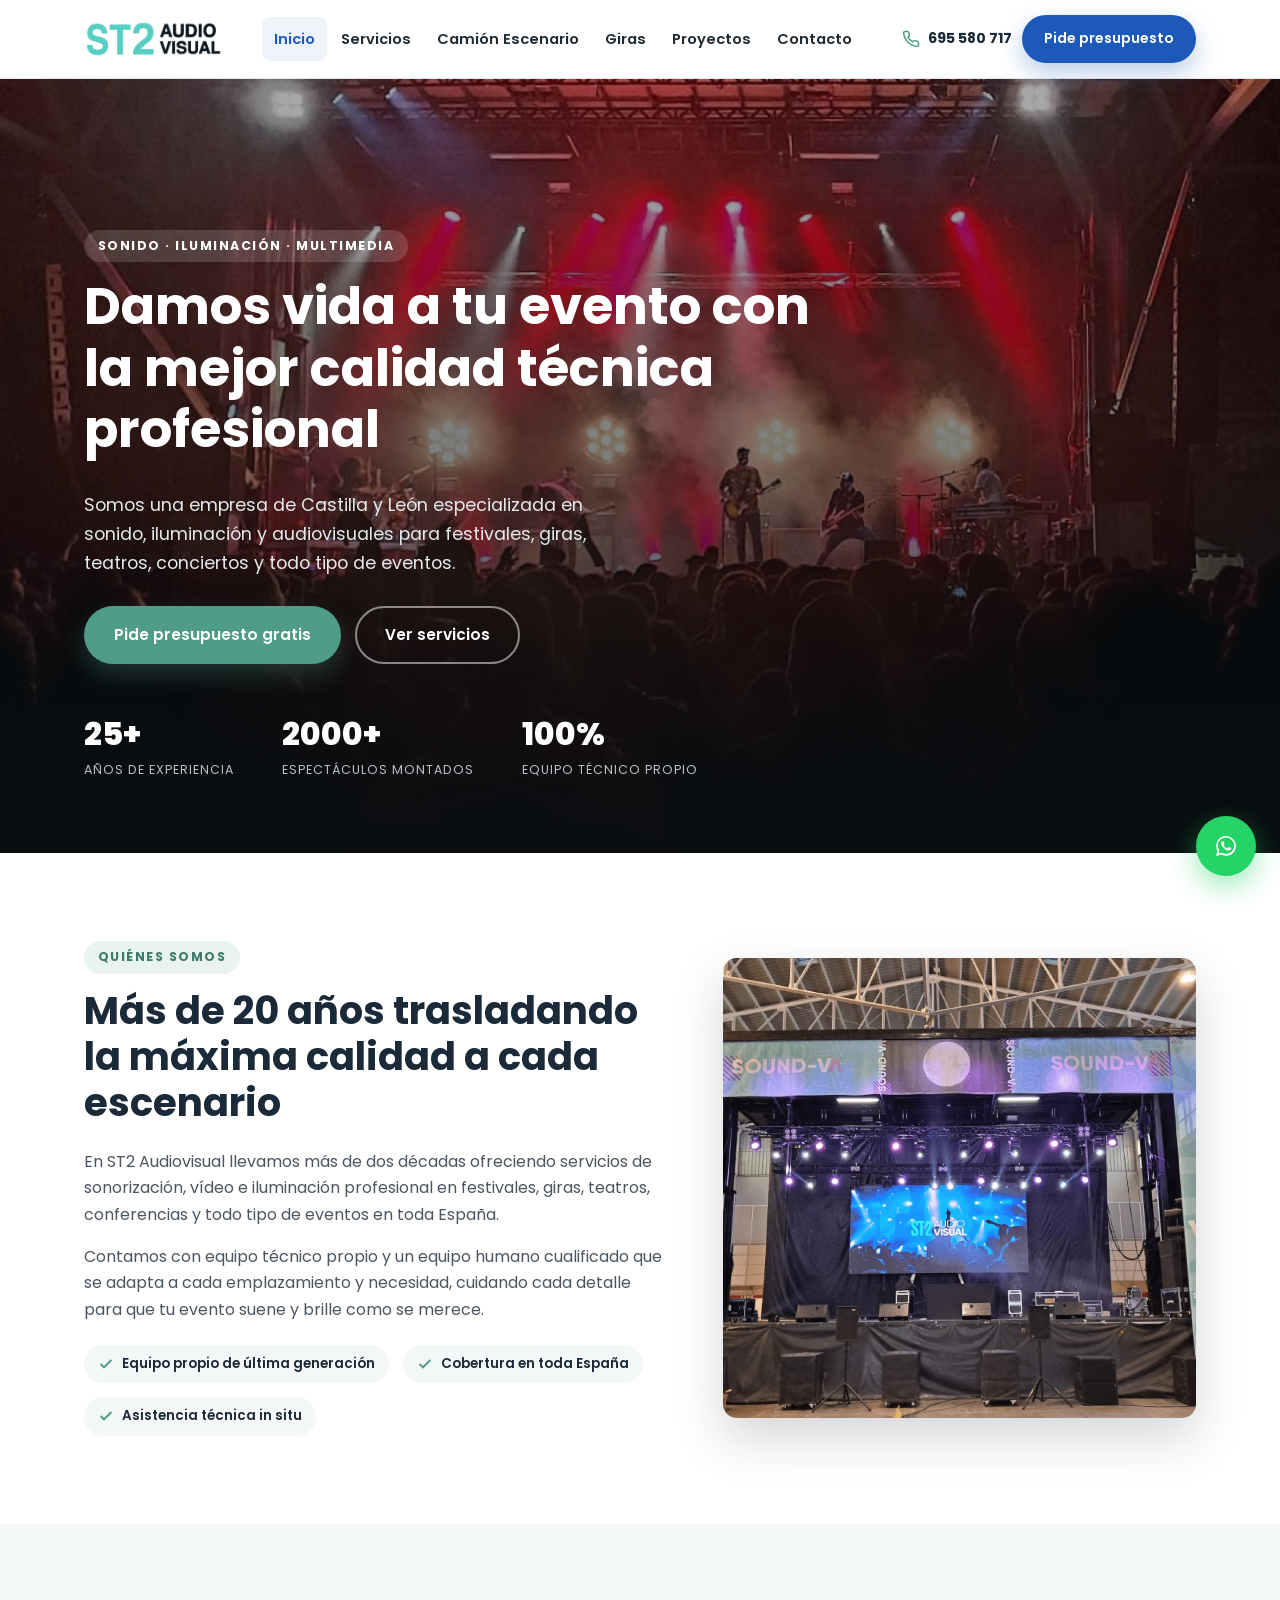
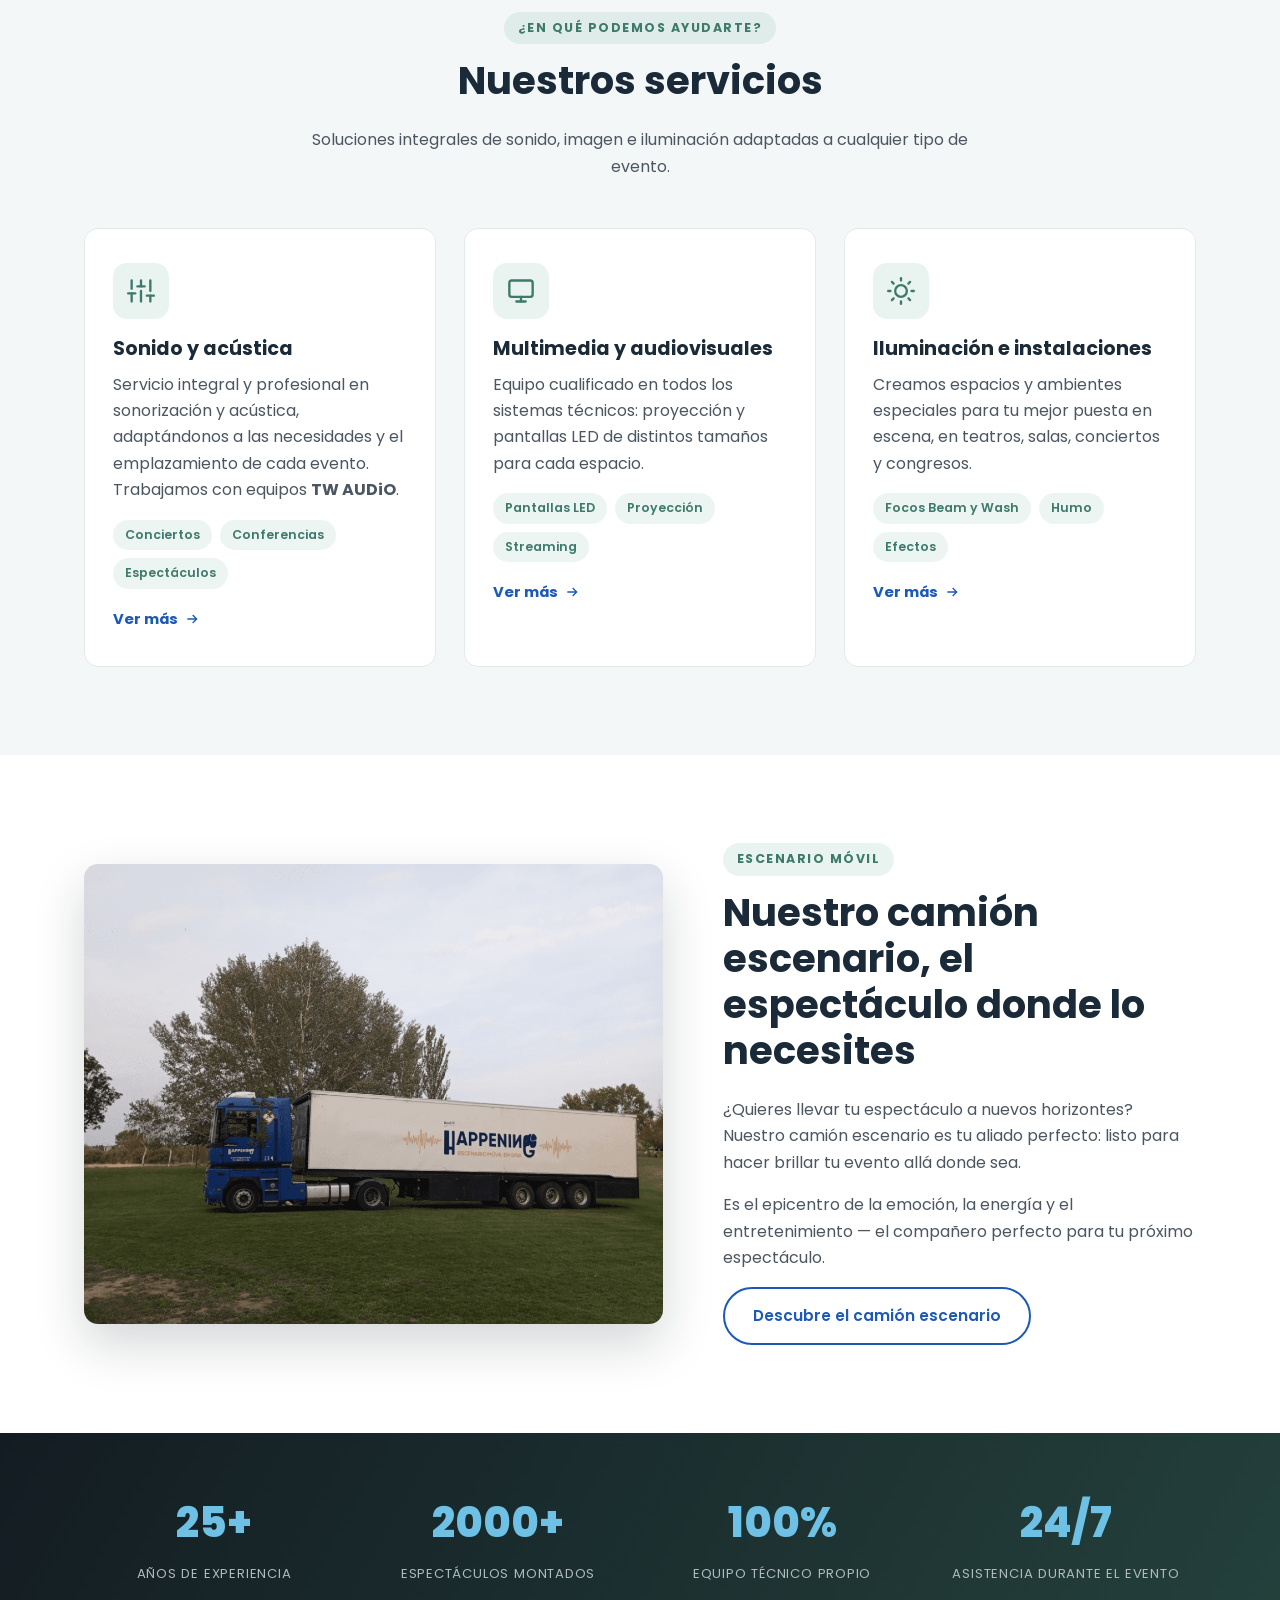
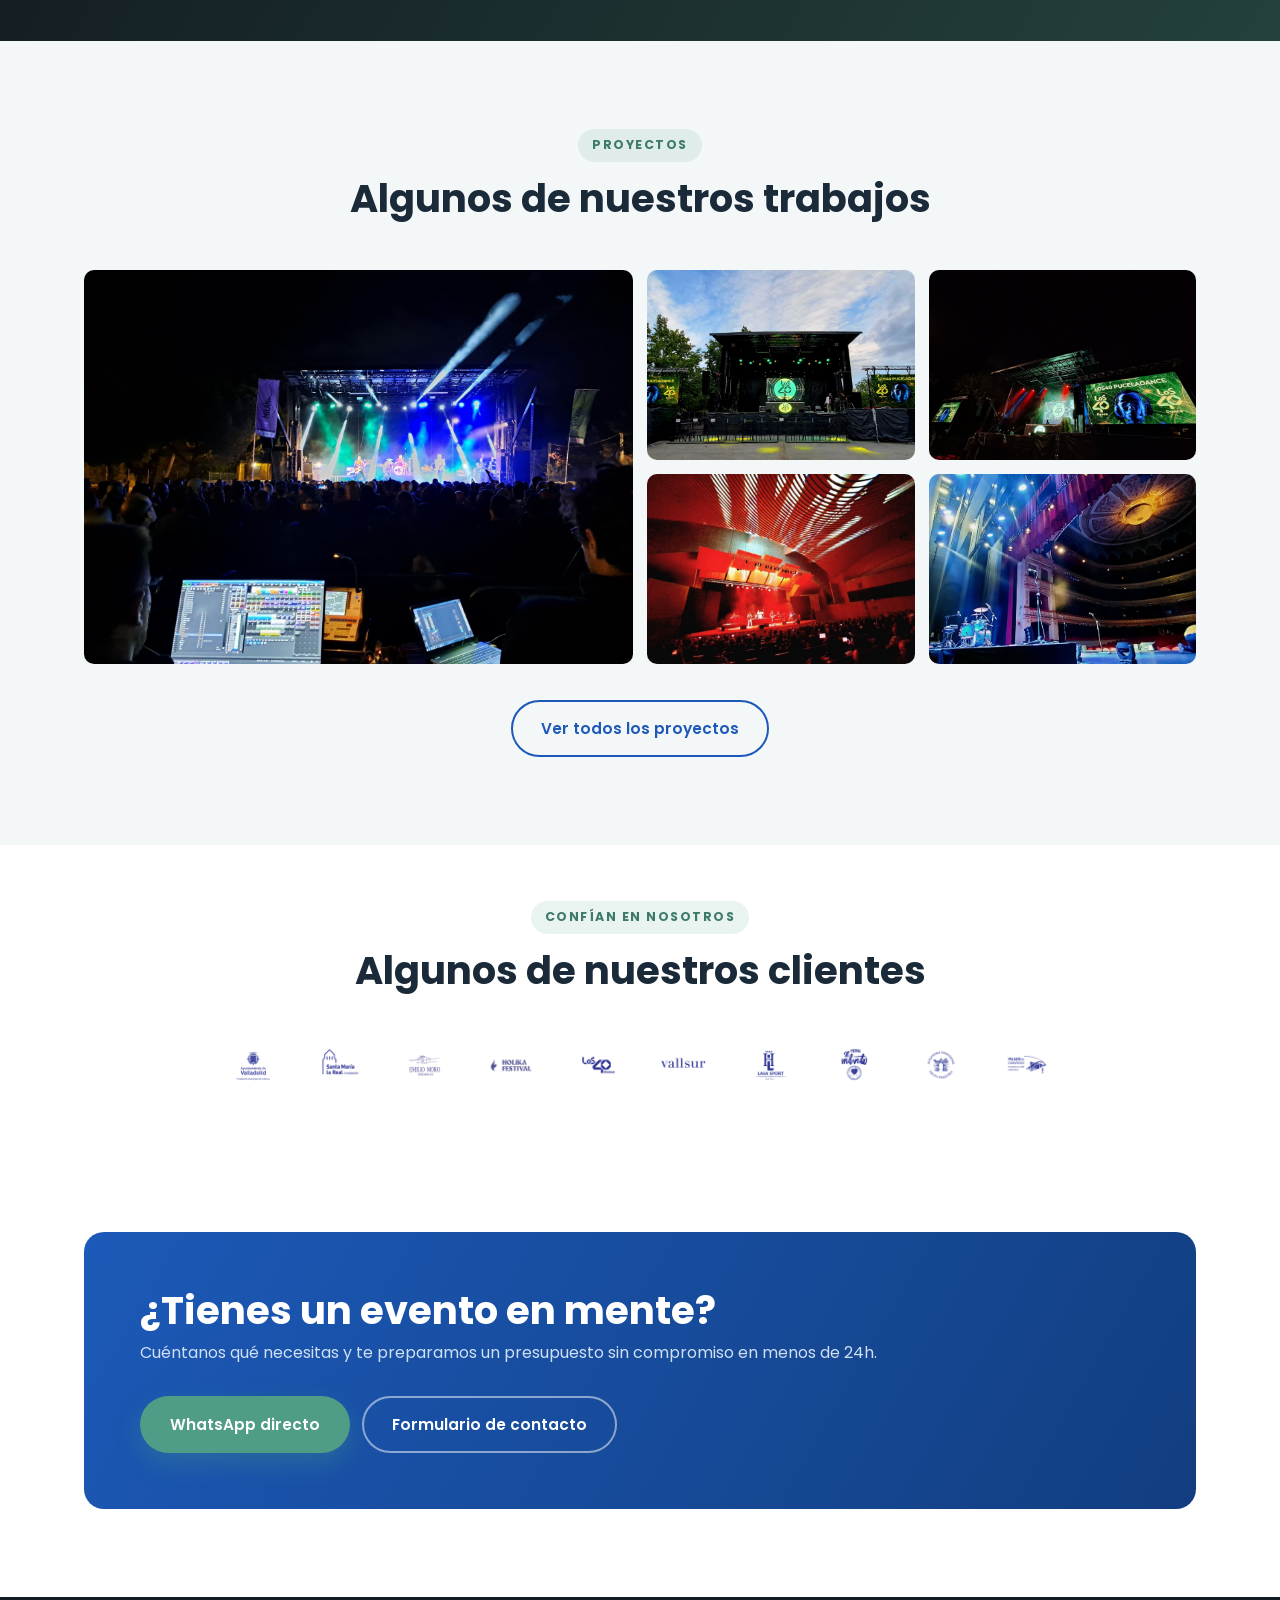
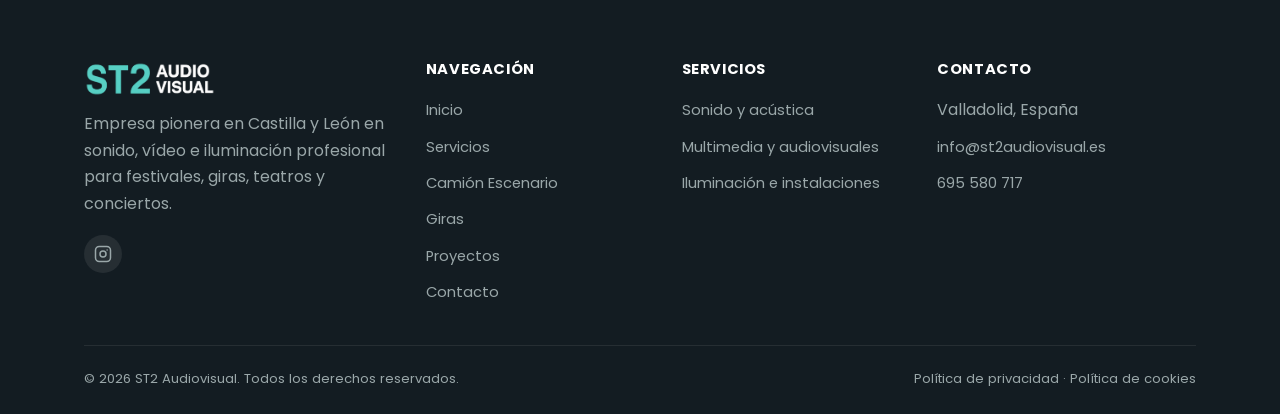
<file: index.html>
<!DOCTYPE html>
<html lang="es">
<head>
<meta charset="UTF-8">
<meta name="viewport" content="width=device-width, initial-scale=1.0">
<title>ST2 Audiovisual | Sonido, Iluminación y Producción de Eventos en Valladolid</title>
<meta name="description" content="Empresa pionera en Castilla y León en sonido, iluminación y multimedia para conciertos, festivales, giras y eventos. +25 años de experiencia. Pide presupuesto sin compromiso.">
<link rel="canonical" href="https://www.st2audiovisual.es/">
<meta property="og:title" content="ST2 Audiovisual | Sonido e iluminación profesional para eventos">
<meta property="og:description" content="Sonorización, multimedia e iluminación para conciertos, festivales, giras y todo tipo de eventos en Castilla y León.">
<meta property="og:type" content="website">
<meta property="og:image" content="https://www.st2audiovisual.es/img/gallery/hero-concierto.jpg">
<link rel="icon" href="img/logo-mark.png">
<link rel="preconnect" href="https://fonts.googleapis.com">
<link href="https://fonts.googleapis.com/css2?family=Poppins:wght@400;500;600;700;800&display=swap" rel="stylesheet">
<link rel="stylesheet" href="css/style.css">
</head>
<body>

<header class="site-header">
  <div class="container">
    <a href="index.html" class="logo">
      <img src="img/logo-header.png" alt="ST2 Audiovisual" class="logo-img">
    </a>
    <nav class="nav-main">
      <a href="index.html">Inicio</a>
      <a href="servicios.html">Servicios</a>
      <a href="camion.html">Camión Escenario</a>
      <a href="giras.html">Giras</a>
      <a href="proyectos.html">Proyectos</a>
      <a href="contacto.html">Contacto</a>
    </nav>
    <div class="header-cta">
      <a class="phone-mini" href="tel:+34695580717">
        <svg width="18" height="18" viewBox="0 0 24 24" fill="none" stroke="currentColor" stroke-width="2"><path d="M22 16.92v3a2 2 0 0 1-2.18 2 19.79 19.79 0 0 1-8.63-3.07 19.5 19.5 0 0 1-6-6 19.79 19.79 0 0 1-3.07-8.67A2 2 0 0 1 4.11 2h3a2 2 0 0 1 2 1.72c.127.96.361 1.903.7 2.81a2 2 0 0 1-.45 2.11L8.09 9.91a16 16 0 0 0 6 6l1.27-1.27a2 2 0 0 1 2.11-.45c.907.339 1.85.573 2.81.7A2 2 0 0 1 22 16.92z"/></svg>
        695 580 717
      </a>
      <a href="contacto.html" class="btn btn--primary btn--sm">Pide presupuesto</a>
      <button class="nav-toggle" aria-label="Abrir menú"><span></span><span></span><span></span></button>
    </div>
  </div>
</header>

<section class="hero" style="background-image:url('img/gallery/hero-concierto.jpg');">
  <div class="container hero-inner">
    <span class="eyebrow">Sonido · Iluminación · Multimedia</span>
    <h1>Damos vida a tu evento con la mejor calidad técnica profesional</h1>
    <p class="lead">Somos una empresa de Castilla y León especializada en sonido, iluminación y audiovisuales para festivales, giras, teatros, conciertos y todo tipo de eventos.</p>
    <div class="hero-actions">
      <a href="contacto.html" class="btn btn--green">Pide presupuesto gratis</a>
      <a href="servicios.html" class="btn btn--ghost">Ver servicios</a>
    </div>
    <div class="hero-stats">
      <div><div class="num">25+</div><div class="lbl">Años de experiencia</div></div>
      <div><div class="num">2000+</div><div class="lbl">Espectáculos montados</div></div>
      <div><div class="num">100%</div><div class="lbl">Equipo técnico propio</div></div>
    </div>
  </div>
</section>

<section class="section">
  <div class="container two-col">
    <div>
      <span class="eyebrow">Quiénes somos</span>
      <h2>Más de 20 años trasladando la máxima calidad a cada escenario</h2>
      <p>En ST2 Audiovisual llevamos más de dos décadas ofreciendo servicios de sonorización, vídeo e iluminación profesional en festivales, giras, teatros, conferencias y todo tipo de eventos en toda España.</p>
      <p>Contamos con equipo técnico propio y un equipo humano cualificado que se adapta a cada emplazamiento y necesidad, cuidando cada detalle para que tu evento suene y brille como se merece.</p>
      <div class="badge-row">
        <span class="badge"><svg width="16" height="16" viewBox="0 0 24 24" fill="none" stroke="currentColor" stroke-width="3"><path d="M20 6 9 17l-5-5"/></svg> Equipo propio de última generación</span>
        <span class="badge"><svg width="16" height="16" viewBox="0 0 24 24" fill="none" stroke="currentColor" stroke-width="3"><path d="M20 6 9 17l-5-5"/></svg> Cobertura en toda España</span>
        <span class="badge"><svg width="16" height="16" viewBox="0 0 24 24" fill="none" stroke="currentColor" stroke-width="3"><path d="M20 6 9 17l-5-5"/></svg> Asistencia técnica in situ</span>
      </div>
    </div>
    <div class="img-frame">
      <img src="img/gallery/sound-va-fest.jpg" alt="Escenario montado por ST2 Audiovisual en Sound VA Fest">
    </div>
  </div>
</section>

<section class="section section--alt" id="servicios">
  <div class="container">
    <div class="section-head center">
      <span class="eyebrow">¿En qué podemos ayudarte?</span>
      <h2>Nuestros servicios</h2>
      <p>Soluciones integrales de sonido, imagen e iluminación adaptadas a cualquier tipo de evento.</p>
    </div>
    <div class="grid-3">
      <div class="card">
        <div class="service-icon"><svg width="28" height="28" viewBox="0 0 24 24" fill="none" stroke="#3D7A6A" stroke-width="2" stroke-linecap="round"><line x1="4" y1="21" x2="4" y2="14"/><line x1="4" y1="10" x2="4" y2="3"/><line x1="12" y1="21" x2="12" y2="12"/><line x1="12" y1="8" x2="12" y2="3"/><line x1="20" y1="21" x2="20" y2="16"/><line x1="20" y1="12" x2="20" y2="3"/><line x1="1" y1="14" x2="7" y2="14"/><line x1="9" y1="8" x2="15" y2="8"/><line x1="17" y1="16" x2="23" y2="16"/></svg></div>
        <h3>Sonido y acústica</h3>
        <p>Servicio integral y profesional en sonorización y acústica, adaptándonos a las necesidades y el emplazamiento de cada evento. Trabajamos con equipos <strong>TW AUDiO</strong>.</p>
        <ul class="tags"><li>Conciertos</li><li>Conferencias</li><li>Espectáculos</li></ul>
        <a href="servicios.html#sonido" class="card-link">Ver más <svg width="16" height="16" viewBox="0 0 24 24" fill="none" stroke="currentColor" stroke-width="2"><path d="M5 12h14M13 6l6 6-6 6"/></svg></a>
      </div>
      <div class="card">
        <div class="service-icon"><svg width="28" height="28" viewBox="0 0 24 24" fill="none" stroke="#3D7A6A" stroke-width="2" stroke-linecap="round" stroke-linejoin="round"><rect x="2" y="3" width="20" height="14" rx="2"/><line x1="8" y1="21" x2="16" y2="21"/><line x1="12" y1="17" x2="12" y2="21"/></svg></div>
        <h3>Multimedia y audiovisuales</h3>
        <p>Equipo cualificado en todos los sistemas técnicos: proyección y pantallas LED de distintos tamaños para cada espacio.</p>
        <ul class="tags"><li>Pantallas LED</li><li>Proyección</li><li>Streaming</li></ul>
        <a href="servicios.html#multimedia" class="card-link">Ver más <svg width="16" height="16" viewBox="0 0 24 24" fill="none" stroke="currentColor" stroke-width="2"><path d="M5 12h14M13 6l6 6-6 6"/></svg></a>
      </div>
      <div class="card">
        <div class="service-icon"><svg width="28" height="28" viewBox="0 0 24 24" fill="none" stroke="#3D7A6A" stroke-width="2" stroke-linecap="round"><circle cx="12" cy="12" r="5"/><line x1="12" y1="1" x2="12" y2="3"/><line x1="12" y1="21" x2="12" y2="23"/><line x1="4.22" y1="4.22" x2="5.64" y2="5.64"/><line x1="18.36" y1="18.36" x2="19.78" y2="19.78"/><line x1="1" y1="12" x2="3" y2="12"/><line x1="21" y1="12" x2="23" y2="12"/><line x1="4.22" y1="19.78" x2="5.64" y2="18.36"/><line x1="18.36" y1="5.64" x2="19.78" y2="4.22"/></svg></div>
        <h3>Iluminación e instalaciones</h3>
        <p>Creamos espacios y ambientes especiales para tu mejor puesta en escena, en teatros, salas, conciertos y congresos.</p>
        <ul class="tags"><li>Focos Beam y Wash</li><li>Humo</li><li>Efectos</li></ul>
        <a href="servicios.html#iluminacion" class="card-link">Ver más <svg width="16" height="16" viewBox="0 0 24 24" fill="none" stroke="currentColor" stroke-width="2"><path d="M5 12h14M13 6l6 6-6 6"/></svg></a>
      </div>
    </div>
  </div>
</section>

<section class="section">
  <div class="container two-col">
    <div class="img-frame">
      <img src="img/camion/camion1.jpg" alt="Camión escenario de ST2 Audiovisual">
    </div>
    <div>
      <span class="eyebrow">Escenario móvil</span>
      <h2>Nuestro camión escenario, el espectáculo donde lo necesites</h2>
      <p>¿Quieres llevar tu espectáculo a nuevos horizontes? Nuestro camión escenario es tu aliado perfecto: listo para hacer brillar tu evento allá donde sea.</p>
      <p>Es el epicentro de la emoción, la energía y el entretenimiento — el compañero perfecto para tu próximo espectáculo.</p>
      <a href="camion.html" class="btn btn--outline">Descubre el camión escenario</a>
    </div>
  </div>
</section>

<section class="stats-band">
  <div class="container">
    <div class="grid-4">
      <div><div class="num">25+</div><div class="lbl">Años de experiencia</div></div>
      <div><div class="num">2000+</div><div class="lbl">Espectáculos montados</div></div>
      <div><div class="num">100%</div><div class="lbl">Equipo técnico propio</div></div>
      <div><div class="num">24/7</div><div class="lbl">Asistencia durante el evento</div></div>
    </div>
  </div>
</section>

<section class="section section--alt">
  <div class="container">
    <div class="section-head center">
      <span class="eyebrow">Proyectos</span>
      <h2>Algunos de nuestros trabajos</h2>
    </div>
    <div class="gallery-grid">
      <a href="img/gallery/evento1.jpg" target="_blank" rel="noopener" class="big"><img src="img/gallery/evento1.jpg" alt="Concierto con iluminación ST2 Audiovisual"></a>
      <a href="img/gallery/evento2.jpg" target="_blank" rel="noopener"><img src="img/gallery/evento2.jpg" alt="Montaje de escenario ST2 Audiovisual"></a>
      <a href="img/gallery/evento3.jpg" target="_blank" rel="noopener"><img src="img/gallery/evento3.jpg" alt="Evento nocturno con efectos de luz"></a>
      <a href="img/gallery/evento4.jpg" target="_blank" rel="noopener"><img src="img/gallery/evento4.jpg" alt="Espectáculo con iluminación profesional"></a>
      <a href="img/gallery/evento5.jpg" target="_blank" rel="noopener"><img src="img/gallery/evento5.jpg" alt="Instalación de sonido e iluminación ST2"></a>
    </div>
    <div class="text-center" style="margin-top:36px;">
      <a href="proyectos.html" class="btn btn--outline">Ver todos los proyectos</a>
    </div>
  </div>
</section>

<section class="section--tight">
  <div class="container">
    <div class="section-head center">
      <span class="eyebrow">Confían en nosotros</span>
      <h2>Algunos de nuestros clientes</h2>
    </div>
    <div class="clients-strip">
      <img src="img/clients/ayto-valladolid.png" alt="Ayuntamiento de Valladolid">
      <img src="img/clients/sta-maria-la-real.png" alt="Fundación Santa María la Real">
      <img src="img/clients/emilio-moro.png" alt="Bodegas Emilio Moro">
      <img src="img/clients/holika.png" alt="Holika Festival">
      <img src="img/clients/los40.png" alt="LOS40">
      <img src="img/clients/vallsur.png" alt="Vallsur">
      <img src="img/clients/lasa.png" alt="Lasa">
      <img src="img/clients/milanito.png" alt="Milanito">
      <img src="img/clients/pesquera.png" alt="Pesquera">
      <img src="img/clients/palacio-salamanca.png" alt="Palacio de Congresos de Salamanca">
    </div>
  </div>
</section>

<section class="section">
  <div class="container">
    <div class="cta-banner">
      <div>
        <h2>¿Tienes un evento en mente?</h2>
        <p>Cuéntanos qué necesitas y te preparamos un presupuesto sin compromiso en menos de 24h.</p>
      </div>
      <div class="actions">
        <a href="https://wa.me/34695580717" target="_blank" rel="noopener" class="btn btn--green">WhatsApp directo</a>
        <a href="contacto.html" class="btn btn--ghost">Formulario de contacto</a>
      </div>
    </div>
  </div>
</section>

<footer class="site-footer">
  <div class="container">
    <div class="footer-grid">
      <div>
        <div class="footer-logo">
          <img src="img/logo.png" alt="ST2 Audiovisual">
        </div>
        <p>Empresa pionera en Castilla y León en sonido, vídeo e iluminación profesional para festivales, giras, teatros y conciertos.</p>
        <div class="social-links">
          <a href="https://www.instagram.com/st2audiovisual/" target="_blank" rel="noopener" aria-label="Instagram de ST2 Audiovisual">
            <svg width="18" height="18" viewBox="0 0 24 24" fill="none" stroke="currentColor" stroke-width="2"><rect x="2" y="2" width="20" height="20" rx="5"/><circle cx="12" cy="12" r="4"/><circle cx="17.5" cy="6.5" r="1" fill="currentColor" stroke="none"/></svg>
          </a>
        </div>
      </div>
      <div>
        <h4>Navegación</h4>
        <ul>
          <li><a href="index.html">Inicio</a></li>
          <li><a href="servicios.html">Servicios</a></li>
          <li><a href="camion.html">Camión Escenario</a></li>
          <li><a href="giras.html">Giras</a></li>
          <li><a href="proyectos.html">Proyectos</a></li>
          <li><a href="contacto.html">Contacto</a></li>
        </ul>
      </div>
      <div>
        <h4>Servicios</h4>
        <ul>
          <li><a href="servicios.html#sonido">Sonido y acústica</a></li>
          <li><a href="servicios.html#multimedia">Multimedia y audiovisuales</a></li>
          <li><a href="servicios.html#iluminacion">Iluminación e instalaciones</a></li>
        </ul>
      </div>
      <div>
        <h4>Contacto</h4>
        <ul>
          <li>Valladolid, España</li>
          <li><a href="mailto:info@st2audiovisual.es">info@st2audiovisual.es</a></li>
          <li><a href="tel:+34695580717">695 580 717</a></li>
        </ul>
      </div>
    </div>
    <div class="footer-bottom">
      <span>© 2026 ST2 Audiovisual. Todos los derechos reservados.</span>
      <span><a href="#">Política de privacidad</a> · <a href="#">Política de cookies</a></span>
    </div>
  </div>
</footer>

<a href="https://wa.me/34695580717" target="_blank" rel="noopener" class="float-whatsapp" aria-label="Contactar por WhatsApp">
  <svg width="30" height="30" viewBox="0 0 24 24" fill="white"><path d="M17.6 6.32A7.85 7.85 0 0 0 12.05 4a7.94 7.94 0 0 0-6.87 11.87L4 20l4.24-1.11a7.9 7.9 0 0 0 3.8.97h0a7.94 7.94 0 0 0 5.56-13.54zM12.05 18.4a6.6 6.6 0 0 1-3.36-.92l-.24-.14-2.5.66.67-2.44-.16-.25a6.58 6.58 0 0 1 10.2-8.21 6.53 6.53 0 0 1 1.94 4.66 6.6 6.6 0 0 1-6.55 6.64zm3.6-4.93c-.2-.1-1.17-.58-1.35-.64s-.32-.1-.45.1-.5.64-.62.77-.23.15-.43.05a5.4 5.4 0 0 1-1.59-.98 6 6 0 0 1-1.1-1.37c-.12-.2 0-.3.09-.4s.2-.23.29-.35a1.3 1.3 0 0 0 .2-.33.37.37 0 0 0 0-.35c-.05-.1-.45-1.08-.61-1.48s-.32-.33-.45-.33h-.38a.74.74 0 0 0-.53.25 2.24 2.24 0 0 0-.7 1.67 3.9 3.9 0 0 0 .82 2.06 8.9 8.9 0 0 0 3.4 3c.48.2.85.33 1.14.42a2.74 2.74 0 0 0 1.26.08 2.06 2.06 0 0 0 1.35-.95 1.68 1.68 0 0 0 .12-.95c-.05-.1-.18-.15-.38-.25z"/></svg>
</a>

<script src="js/script.js"></script>
</body>
</html>
</file>
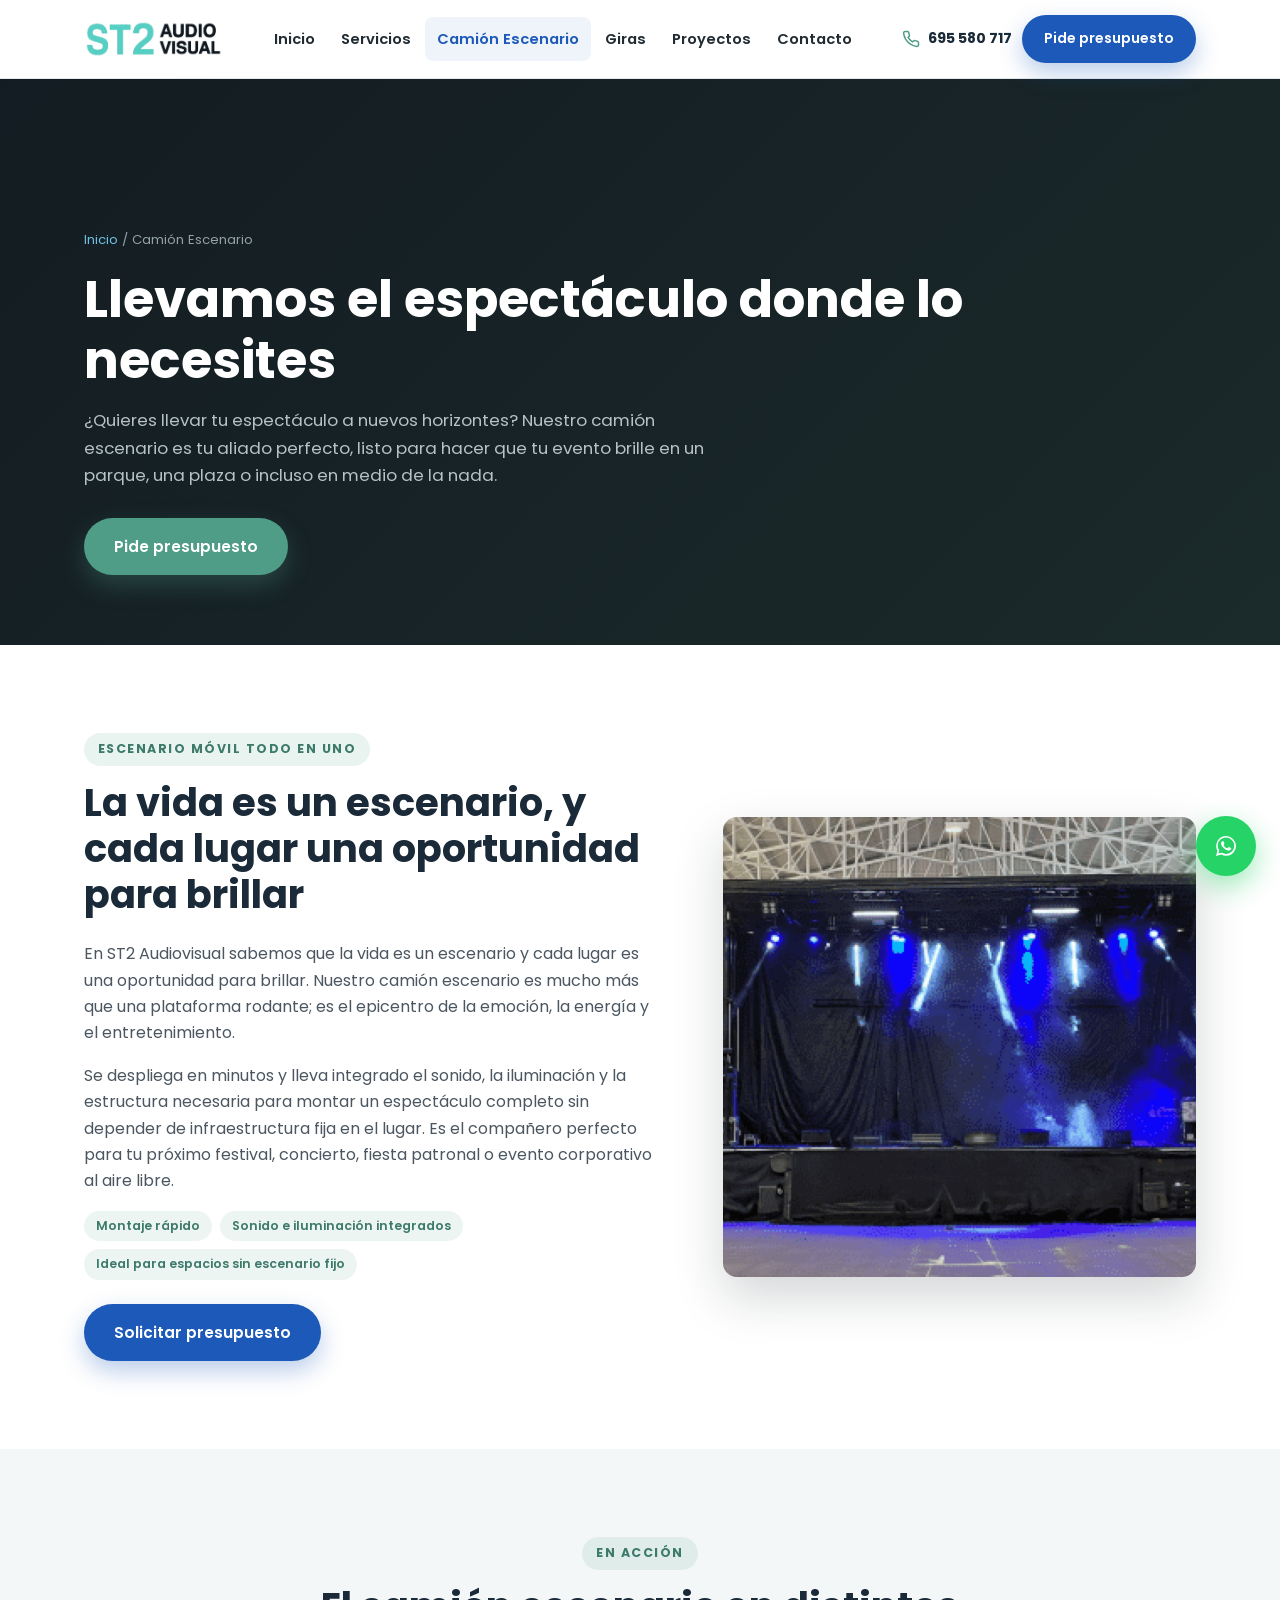
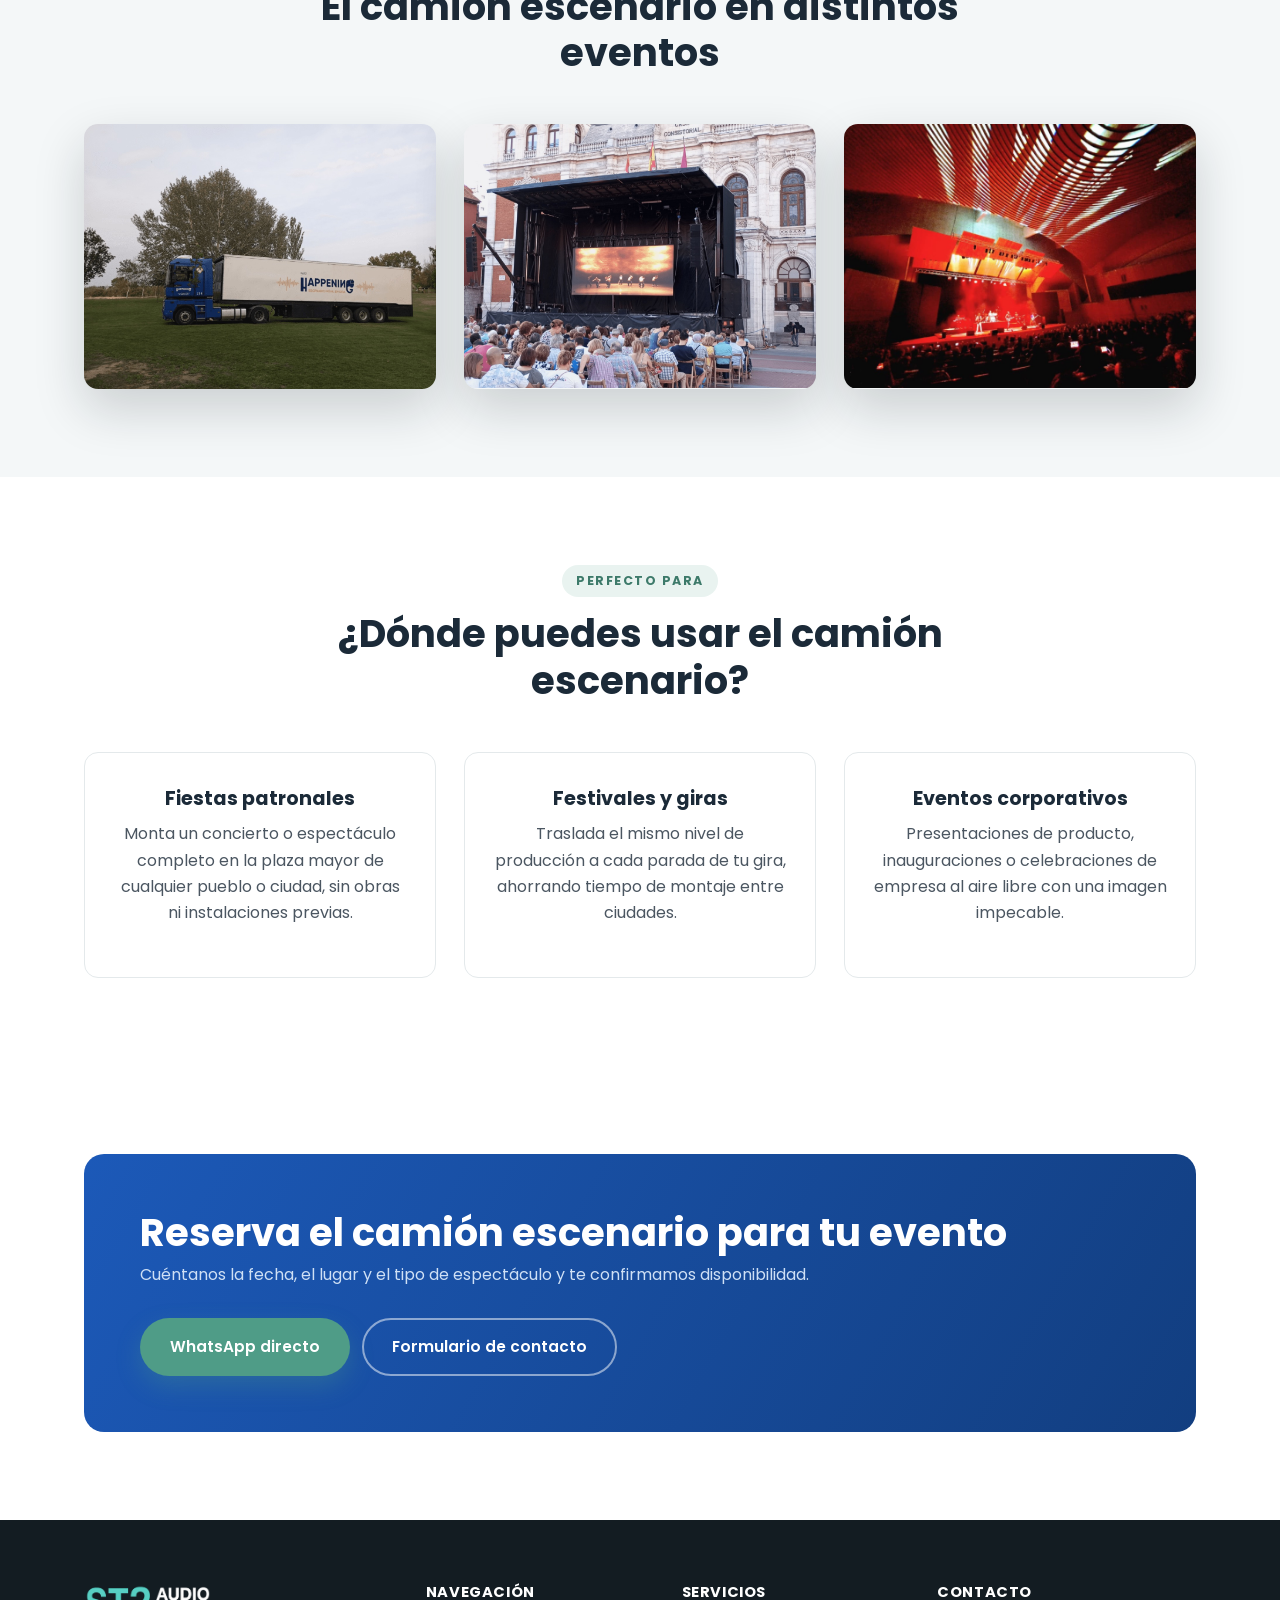
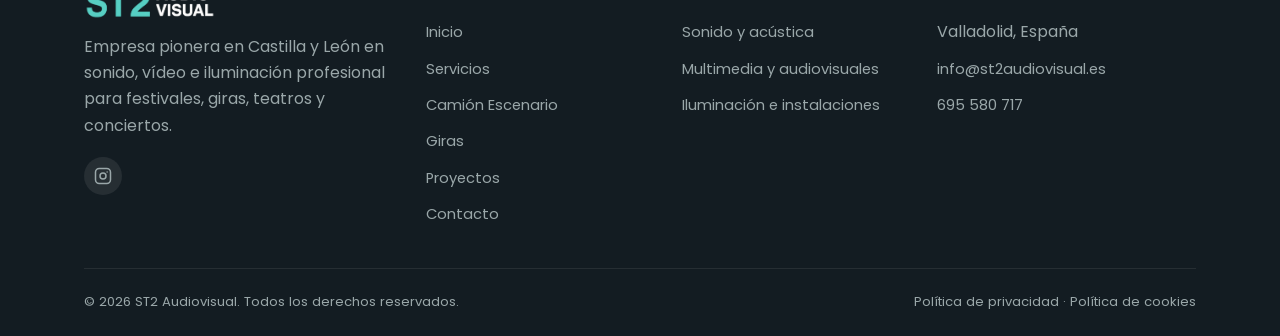
<file: camion.html>
<!DOCTYPE html>
<html lang="es">
<head>
<meta charset="UTF-8">
<meta name="viewport" content="width=device-width, initial-scale=1.0">
<title>Camión Escenario | ST2 Audiovisual</title>
<meta name="description" content="Camión escenario propio de ST2 Audiovisual: lleva tu espectáculo a cualquier lugar, sin necesidad de infraestructura fija. Sonido, luces y escenario en un solo vehículo.">
<link rel="canonical" href="https://www.st2audiovisual.es/camion.html">
<link rel="icon" href="img/logo-mark.png">
<link rel="preconnect" href="https://fonts.googleapis.com">
<link href="https://fonts.googleapis.com/css2?family=Poppins:wght@400;500;600;700;800&display=swap" rel="stylesheet">
<link rel="stylesheet" href="css/style.css">
</head>
<body>

<header class="site-header">
  <div class="container">
    <a href="index.html" class="logo">
      <img src="img/logo-header.png" alt="ST2 Audiovisual" class="logo-img">
    </a>
    <nav class="nav-main">
      <a href="index.html">Inicio</a>
      <a href="servicios.html">Servicios</a>
      <a href="camion.html">Camión Escenario</a>
      <a href="giras.html">Giras</a>
      <a href="proyectos.html">Proyectos</a>
      <a href="contacto.html">Contacto</a>
    </nav>
    <div class="header-cta">
      <a class="phone-mini" href="tel:+34695580717">
        <svg width="18" height="18" viewBox="0 0 24 24" fill="none" stroke="currentColor" stroke-width="2"><path d="M22 16.92v3a2 2 0 0 1-2.18 2 19.79 19.79 0 0 1-8.63-3.07 19.5 19.5 0 0 1-6-6 19.79 19.79 0 0 1-3.07-8.67A2 2 0 0 1 4.11 2h3a2 2 0 0 1 2 1.72c.127.96.361 1.903.7 2.81a2 2 0 0 1-.45 2.11L8.09 9.91a16 16 0 0 0 6 6l1.27-1.27a2 2 0 0 1 2.11-.45c.907.339 1.85.573 2.81.7A2 2 0 0 1 22 16.92z"/></svg>
        695 580 717
      </a>
      <a href="contacto.html" class="btn btn--primary btn--sm">Pide presupuesto</a>
      <button class="nav-toggle" aria-label="Abrir menú"><span></span><span></span><span></span></button>
    </div>
  </div>
</header>

<section class="page-hero">
  <div class="container">
    <div class="breadcrumb"><a href="index.html">Inicio</a> / Camión Escenario</div>
    <h1>Llevamos el espectáculo donde lo necesites</h1>
    <p>¿Quieres llevar tu espectáculo a nuevos horizontes? Nuestro camión escenario es tu aliado perfecto, listo para hacer que tu evento brille en un parque, una plaza o incluso en medio de la nada.</p>
    <div class="hero-actions" style="margin-top:28px;">
      <a href="contacto.html" class="btn btn--green">Pide presupuesto</a>
    </div>
  </div>
</section>

<section class="section">
  <div class="container two-col">
    <div>
      <span class="eyebrow">Escenario móvil todo en uno</span>
      <h2>La vida es un escenario, y cada lugar una oportunidad para brillar</h2>
      <p>En ST2 Audiovisual sabemos que la vida es un escenario y cada lugar es una oportunidad para brillar. Nuestro camión escenario es mucho más que una plataforma rodante; es el epicentro de la emoción, la energía y el entretenimiento.</p>
      <p>Se despliega en minutos y lleva integrado el sonido, la iluminación y la estructura necesaria para montar un espectáculo completo sin depender de infraestructura fija en el lugar. Es el compañero perfecto para tu próximo festival, concierto, fiesta patronal o evento corporativo al aire libre.</p>
      <ul class="tags">
        <li>Montaje rápido</li><li>Sonido e iluminación integrados</li><li>Ideal para espacios sin escenario fijo</li>
      </ul>
      <a href="contacto.html" class="btn btn--primary" style="margin-top:24px;">Solicitar presupuesto</a>
    </div>
    <div class="img-frame">
      <img src="img/camion/camion2.png" alt="Camión escenario de ST2 Audiovisual desplegado">
    </div>
  </div>
</section>

<section class="section section--alt">
  <div class="container">
    <div class="section-head center">
      <span class="eyebrow">En acción</span>
      <h2>El camión escenario en distintos eventos</h2>
    </div>
    <div class="grid-3">
      <div class="img-frame"><img src="img/camion/camion1.jpg" alt="Camión escenario ST2 Audiovisual vista lateral"></div>
      <div class="img-frame"><img src="img/camion/camion3.jpg" alt="Camión escenario ST2 Audiovisual montado en evento"></div>
      <div class="img-frame"><img src="img/gallery/evento4.jpg" alt="Espectáculo sobre camión escenario ST2"></div>
    </div>
  </div>
</section>

<section class="section">
  <div class="container">
    <div class="section-head center">
      <span class="eyebrow">Perfecto para</span>
      <h2>¿Dónde puedes usar el camión escenario?</h2>
    </div>
    <div class="grid-3">
      <div class="card text-center">
        <h3>Fiestas patronales</h3>
        <p>Monta un concierto o espectáculo completo en la plaza mayor de cualquier pueblo o ciudad, sin obras ni instalaciones previas.</p>
      </div>
      <div class="card text-center">
        <h3>Festivales y giras</h3>
        <p>Traslada el mismo nivel de producción a cada parada de tu gira, ahorrando tiempo de montaje entre ciudades.</p>
      </div>
      <div class="card text-center">
        <h3>Eventos corporativos</h3>
        <p>Presentaciones de producto, inauguraciones o celebraciones de empresa al aire libre con una imagen impecable.</p>
      </div>
    </div>
  </div>
</section>

<section class="section">
  <div class="container">
    <div class="cta-banner">
      <div>
        <h2>Reserva el camión escenario para tu evento</h2>
        <p>Cuéntanos la fecha, el lugar y el tipo de espectáculo y te confirmamos disponibilidad.</p>
      </div>
      <div class="actions">
        <a href="https://wa.me/34695580717" target="_blank" rel="noopener" class="btn btn--green">WhatsApp directo</a>
        <a href="contacto.html" class="btn btn--ghost">Formulario de contacto</a>
      </div>
    </div>
  </div>
</section>

<footer class="site-footer">
  <div class="container">
    <div class="footer-grid">
      <div>
        <div class="footer-logo">
          <img src="img/logo.png" alt="ST2 Audiovisual">
        </div>
        <p>Empresa pionera en Castilla y León en sonido, vídeo e iluminación profesional para festivales, giras, teatros y conciertos.</p>
        <div class="social-links">
          <a href="https://www.instagram.com/st2audiovisual/" target="_blank" rel="noopener" aria-label="Instagram de ST2 Audiovisual">
            <svg width="18" height="18" viewBox="0 0 24 24" fill="none" stroke="currentColor" stroke-width="2"><rect x="2" y="2" width="20" height="20" rx="5"/><circle cx="12" cy="12" r="4"/><circle cx="17.5" cy="6.5" r="1" fill="currentColor" stroke="none"/></svg>
          </a>
        </div>
      </div>
      <div>
        <h4>Navegación</h4>
        <ul>
          <li><a href="index.html">Inicio</a></li>
          <li><a href="servicios.html">Servicios</a></li>
          <li><a href="camion.html">Camión Escenario</a></li>
          <li><a href="giras.html">Giras</a></li>
          <li><a href="proyectos.html">Proyectos</a></li>
          <li><a href="contacto.html">Contacto</a></li>
        </ul>
      </div>
      <div>
        <h4>Servicios</h4>
        <ul>
          <li><a href="servicios.html#sonido">Sonido y acústica</a></li>
          <li><a href="servicios.html#multimedia">Multimedia y audiovisuales</a></li>
          <li><a href="servicios.html#iluminacion">Iluminación e instalaciones</a></li>
        </ul>
      </div>
      <div>
        <h4>Contacto</h4>
        <ul>
          <li>Valladolid, España</li>
          <li><a href="mailto:info@st2audiovisual.es">info@st2audiovisual.es</a></li>
          <li><a href="tel:+34695580717">695 580 717</a></li>
        </ul>
      </div>
    </div>
    <div class="footer-bottom">
      <span>© 2026 ST2 Audiovisual. Todos los derechos reservados.</span>
      <span><a href="#">Política de privacidad</a> · <a href="#">Política de cookies</a></span>
    </div>
  </div>
</footer>

<a href="https://wa.me/34695580717" target="_blank" rel="noopener" class="float-whatsapp" aria-label="Contactar por WhatsApp">
  <svg width="30" height="30" viewBox="0 0 24 24" fill="white"><path d="M17.6 6.32A7.85 7.85 0 0 0 12.05 4a7.94 7.94 0 0 0-6.87 11.87L4 20l4.24-1.11a7.9 7.9 0 0 0 3.8.97h0a7.94 7.94 0 0 0 5.56-13.54zM12.05 18.4a6.6 6.6 0 0 1-3.36-.92l-.24-.14-2.5.66.67-2.44-.16-.25a6.58 6.58 0 0 1 10.2-8.21 6.53 6.53 0 0 1 1.94 4.66 6.6 6.6 0 0 1-6.55 6.64zm3.6-4.93c-.2-.1-1.17-.58-1.35-.64s-.32-.1-.45.1-.5.64-.62.77-.23.15-.43.05a5.4 5.4 0 0 1-1.59-.98 6 6 0 0 1-1.1-1.37c-.12-.2 0-.3.09-.4s.2-.23.29-.35a1.3 1.3 0 0 0 .2-.33.37.37 0 0 0 0-.35c-.05-.1-.45-1.08-.61-1.48s-.32-.33-.45-.33h-.38a.74.74 0 0 0-.53.25 2.24 2.24 0 0 0-.7 1.67 3.9 3.9 0 0 0 .82 2.06 8.9 8.9 0 0 0 3.4 3c.48.2.85.33 1.14.42a2.74 2.74 0 0 0 1.26.08 2.06 2.06 0 0 0 1.35-.95 1.68 1.68 0 0 0 .12-.95c-.05-.1-.18-.15-.38-.25z"/></svg>
</a>

<script src="js/script.js"></script>
</body>
</html>
</file>
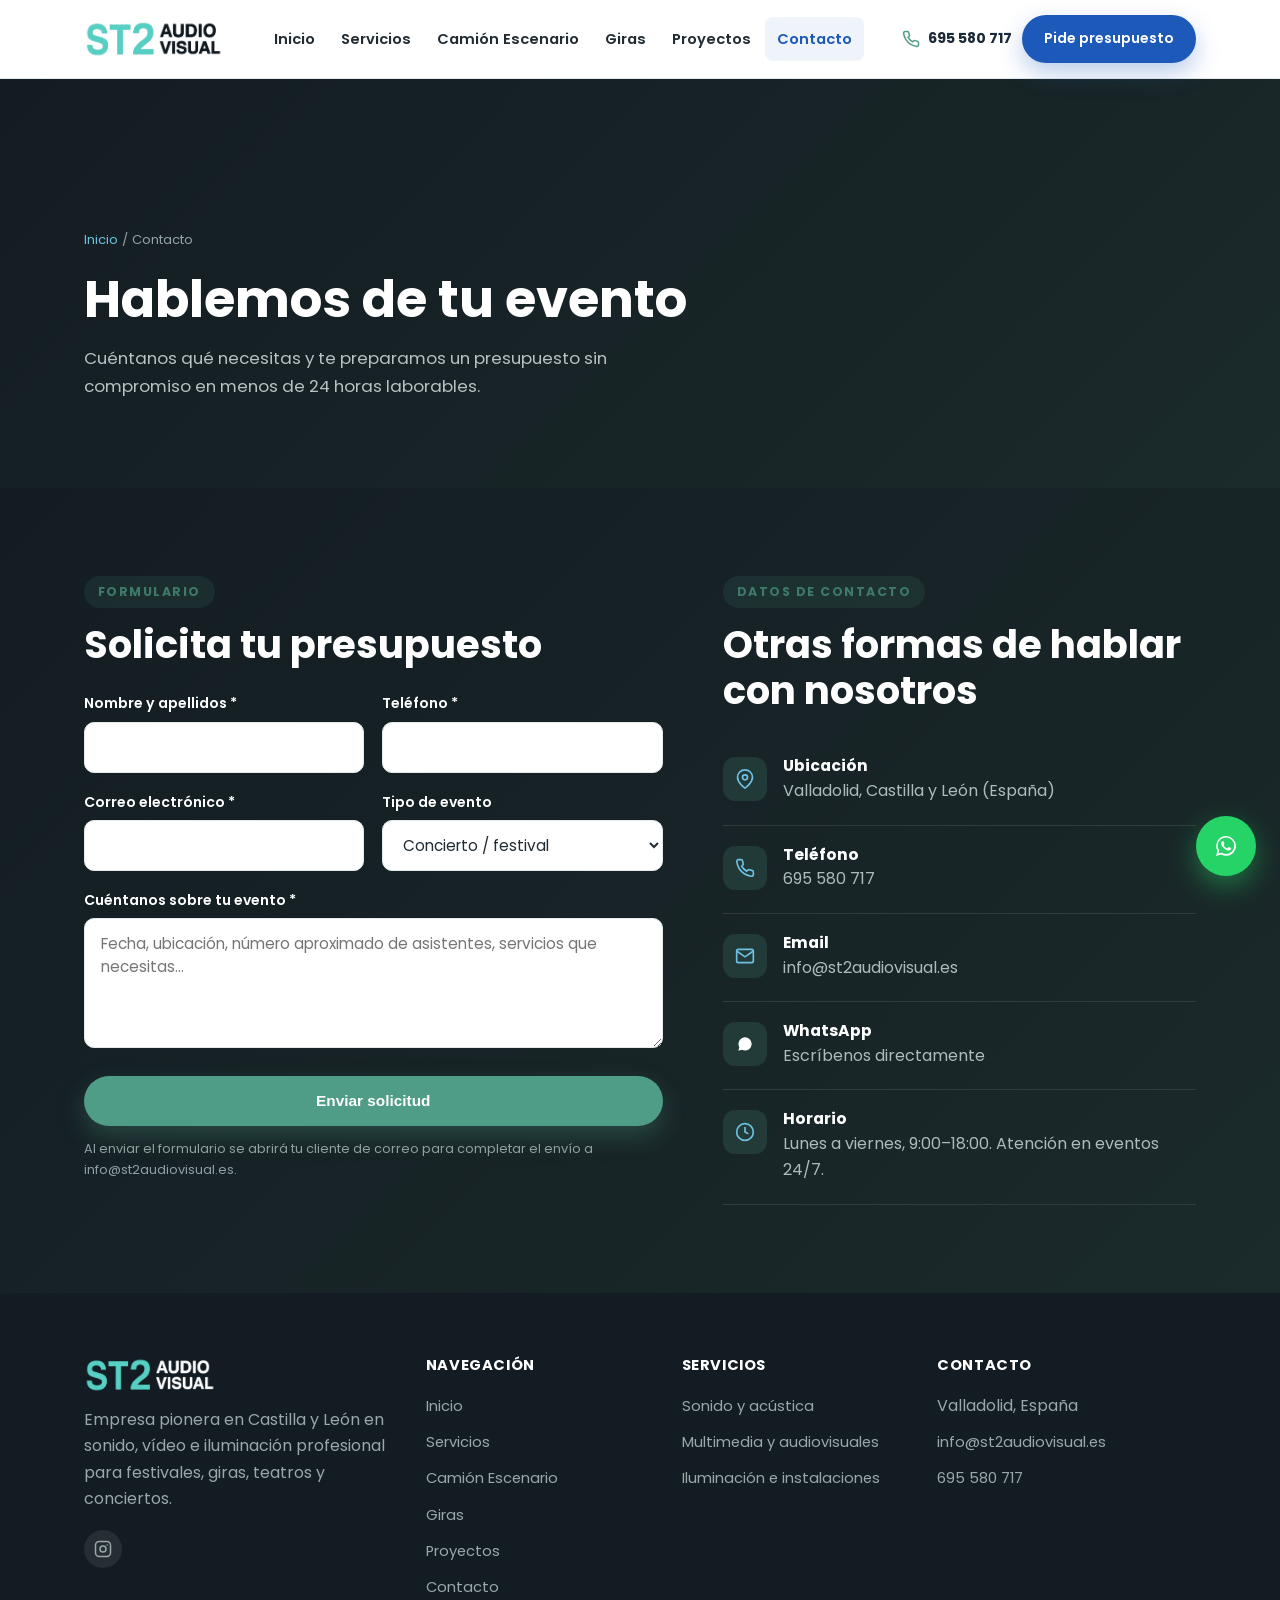
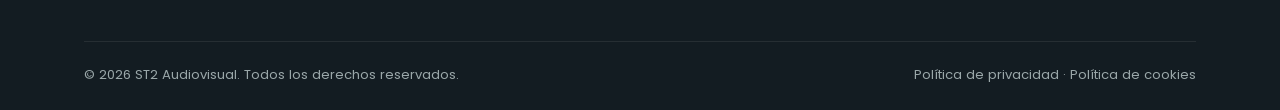
<file: contacto.html>
<!DOCTYPE html>
<html lang="es">
<head>
<meta charset="UTF-8">
<meta name="viewport" content="width=device-width, initial-scale=1.0">
<title>Contacto | Pide tu presupuesto — ST2 Audiovisual</title>
<meta name="description" content="Contacta con ST2 Audiovisual en Valladolid para pedir presupuesto de sonido, iluminación y audiovisuales para tu evento. Respuesta en menos de 24h.">
<link rel="canonical" href="https://www.st2audiovisual.es/contacto.html">
<link rel="icon" href="img/logo-mark.png">
<link rel="preconnect" href="https://fonts.googleapis.com">
<link href="https://fonts.googleapis.com/css2?family=Poppins:wght@400;500;600;700;800&display=swap" rel="stylesheet">
<link rel="stylesheet" href="css/style.css">
</head>
<body>

<header class="site-header">
  <div class="container">
    <a href="index.html" class="logo">
      <img src="img/logo-header.png" alt="ST2 Audiovisual" class="logo-img">
    </a>
    <nav class="nav-main">
      <a href="index.html">Inicio</a>
      <a href="servicios.html">Servicios</a>
      <a href="camion.html">Camión Escenario</a>
      <a href="giras.html">Giras</a>
      <a href="proyectos.html">Proyectos</a>
      <a href="contacto.html">Contacto</a>
    </nav>
    <div class="header-cta">
      <a class="phone-mini" href="tel:+34695580717">
        <svg width="18" height="18" viewBox="0 0 24 24" fill="none" stroke="currentColor" stroke-width="2"><path d="M22 16.92v3a2 2 0 0 1-2.18 2 19.79 19.79 0 0 1-8.63-3.07 19.5 19.5 0 0 1-6-6 19.79 19.79 0 0 1-3.07-8.67A2 2 0 0 1 4.11 2h3a2 2 0 0 1 2 1.72c.127.96.361 1.903.7 2.81a2 2 0 0 1-.45 2.11L8.09 9.91a16 16 0 0 0 6 6l1.27-1.27a2 2 0 0 1 2.11-.45c.907.339 1.85.573 2.81.7A2 2 0 0 1 22 16.92z"/></svg>
        695 580 717
      </a>
      <a href="contacto.html" class="btn btn--primary btn--sm">Pide presupuesto</a>
      <button class="nav-toggle" aria-label="Abrir menú"><span></span><span></span><span></span></button>
    </div>
  </div>
</header>

<section class="page-hero">
  <div class="container">
    <div class="breadcrumb"><a href="index.html">Inicio</a> / Contacto</div>
    <h1>Hablemos de tu evento</h1>
    <p>Cuéntanos qué necesitas y te preparamos un presupuesto sin compromiso en menos de 24 horas laborables.</p>
  </div>
</section>

<section class="section section--dark">
  <div class="container two-col" style="align-items:flex-start;">
    <div>
      <span class="eyebrow">Formulario</span>
      <h2 style="color:#fff;">Solicita tu presupuesto</h2>
      <form id="contact-form" style="margin-top:24px;">
        <div class="form-grid">
          <div>
            <label for="name">Nombre y apellidos *</label>
            <input type="text" id="name" name="name" required>
          </div>
          <div>
            <label for="phone">Teléfono *</label>
            <input type="tel" id="phone" name="phone" required>
          </div>
          <div>
            <label for="email">Correo electrónico *</label>
            <input type="email" id="email" name="email" required>
          </div>
          <div>
            <label for="event-type">Tipo de evento</label>
            <select id="event-type" name="event-type">
              <option value="Concierto / festival">Concierto / festival</option>
              <option value="Gira">Gira</option>
              <option value="Teatro">Teatro</option>
              <option value="Congreso / conferencia">Congreso / conferencia</option>
              <option value="Evento privado">Evento privado</option>
              <option value="Camión escenario">Camión escenario</option>
              <option value="Otro">Otro</option>
            </select>
          </div>
          <div class="full">
            <label for="message">Cuéntanos sobre tu evento *</label>
            <textarea id="message" name="message" placeholder="Fecha, ubicación, número aproximado de asistentes, servicios que necesitas..." required></textarea>
          </div>
        </div>
        <button type="submit" class="btn btn--green btn--block" style="margin-top:20px;">Enviar solicitud</button>
        <p style="font-size:.8rem;color:#8FA0A3;margin-top:12px;">Al enviar el formulario se abrirá tu cliente de correo para completar el envío a info@st2audiovisual.es.</p>
      </form>
    </div>

    <div>
      <span class="eyebrow">Datos de contacto</span>
      <h2 style="color:#fff;">Otras formas de hablar con nosotros</h2>

      <div class="contact-info-item">
        <div class="ico"><svg width="20" height="20" viewBox="0 0 24 24" fill="none" stroke="currentColor" stroke-width="2"><path d="M21 10c0 7-9 13-9 13s-9-6-9-13a9 9 0 0 1 18 0z"/><circle cx="12" cy="10" r="3"/></svg></div>
        <div><h4>Ubicación</h4><p>Valladolid, Castilla y León (España)</p></div>
      </div>
      <div class="contact-info-item">
        <div class="ico"><svg width="20" height="20" viewBox="0 0 24 24" fill="none" stroke="currentColor" stroke-width="2"><path d="M22 16.92v3a2 2 0 0 1-2.18 2 19.79 19.79 0 0 1-8.63-3.07 19.5 19.5 0 0 1-6-6 19.79 19.79 0 0 1-3.07-8.67A2 2 0 0 1 4.11 2h3a2 2 0 0 1 2 1.72c.127.96.361 1.903.7 2.81a2 2 0 0 1-.45 2.11L8.09 9.91a16 16 0 0 0 6 6l1.27-1.27a2 2 0 0 1 2.11-.45c.907.339 1.85.573 2.81.7A2 2 0 0 1 22 16.92z"/></svg></div>
        <div><h4>Teléfono</h4><a href="tel:+34695580717">695 580 717</a></div>
      </div>
      <div class="contact-info-item">
        <div class="ico"><svg width="20" height="20" viewBox="0 0 24 24" fill="none" stroke="currentColor" stroke-width="2"><path d="M4 4h16v16H4z" opacity="0"/><path d="M22 6 12 13 2 6"/><rect x="2" y="4" width="20" height="16" rx="2"/></svg></div>
        <div><h4>Email</h4><a href="mailto:info@st2audiovisual.es">info@st2audiovisual.es</a></div>
      </div>
      <div class="contact-info-item">
        <div class="ico"><svg width="20" height="20" viewBox="0 0 24 24" fill="white"><path d="M17.6 6.32A7.85 7.85 0 0 0 12.05 4a7.94 7.94 0 0 0-6.87 11.87L4 20l4.24-1.11a7.9 7.9 0 0 0 3.8.97h0a7.94 7.94 0 0 0 5.56-13.54z"/></svg></div>
        <div><h4>WhatsApp</h4><a href="https://wa.me/34695580717" target="_blank" rel="noopener">Escríbenos directamente</a></div>
      </div>
      <div class="contact-info-item">
        <div class="ico"><svg width="20" height="20" viewBox="0 0 24 24" fill="none" stroke="currentColor" stroke-width="2"><circle cx="12" cy="12" r="10"/><path d="M12 6v6l4 2"/></svg></div>
        <div><h4>Horario</h4><p>Lunes a viernes, 9:00–18:00. Atención en eventos 24/7.</p></div>
      </div>
    </div>
  </div>
</section>

<footer class="site-footer">
  <div class="container">
    <div class="footer-grid">
      <div>
        <div class="footer-logo">
          <img src="img/logo.png" alt="ST2 Audiovisual">
        </div>
        <p>Empresa pionera en Castilla y León en sonido, vídeo e iluminación profesional para festivales, giras, teatros y conciertos.</p>
        <div class="social-links">
          <a href="https://www.instagram.com/st2audiovisual/" target="_blank" rel="noopener" aria-label="Instagram de ST2 Audiovisual">
            <svg width="18" height="18" viewBox="0 0 24 24" fill="none" stroke="currentColor" stroke-width="2"><rect x="2" y="2" width="20" height="20" rx="5"/><circle cx="12" cy="12" r="4"/><circle cx="17.5" cy="6.5" r="1" fill="currentColor" stroke="none"/></svg>
          </a>
        </div>
      </div>
      <div>
        <h4>Navegación</h4>
        <ul>
          <li><a href="index.html">Inicio</a></li>
          <li><a href="servicios.html">Servicios</a></li>
          <li><a href="camion.html">Camión Escenario</a></li>
          <li><a href="giras.html">Giras</a></li>
          <li><a href="proyectos.html">Proyectos</a></li>
          <li><a href="contacto.html">Contacto</a></li>
        </ul>
      </div>
      <div>
        <h4>Servicios</h4>
        <ul>
          <li><a href="servicios.html#sonido">Sonido y acústica</a></li>
          <li><a href="servicios.html#multimedia">Multimedia y audiovisuales</a></li>
          <li><a href="servicios.html#iluminacion">Iluminación e instalaciones</a></li>
        </ul>
      </div>
      <div>
        <h4>Contacto</h4>
        <ul>
          <li>Valladolid, España</li>
          <li><a href="mailto:info@st2audiovisual.es">info@st2audiovisual.es</a></li>
          <li><a href="tel:+34695580717">695 580 717</a></li>
        </ul>
      </div>
    </div>
    <div class="footer-bottom">
      <span>© 2026 ST2 Audiovisual. Todos los derechos reservados.</span>
      <span><a href="#">Política de privacidad</a> · <a href="#">Política de cookies</a></span>
    </div>
  </div>
</footer>

<a href="https://wa.me/34695580717" target="_blank" rel="noopener" class="float-whatsapp" aria-label="Contactar por WhatsApp">
  <svg width="30" height="30" viewBox="0 0 24 24" fill="white"><path d="M17.6 6.32A7.85 7.85 0 0 0 12.05 4a7.94 7.94 0 0 0-6.87 11.87L4 20l4.24-1.11a7.9 7.9 0 0 0 3.8.97h0a7.94 7.94 0 0 0 5.56-13.54zM12.05 18.4a6.6 6.6 0 0 1-3.36-.92l-.24-.14-2.5.66.67-2.44-.16-.25a6.58 6.58 0 0 1 10.2-8.21 6.53 6.53 0 0 1 1.94 4.66 6.6 6.6 0 0 1-6.55 6.64zm3.6-4.93c-.2-.1-1.17-.58-1.35-.64s-.32-.1-.45.1-.5.64-.62.77-.23.15-.43.05a5.4 5.4 0 0 1-1.59-.98 6 6 0 0 1-1.1-1.37c-.12-.2 0-.3.09-.4s.2-.23.29-.35a1.3 1.3 0 0 0 .2-.33.37.37 0 0 0 0-.35c-.05-.1-.45-1.08-.61-1.48s-.32-.33-.45-.33h-.38a.74.74 0 0 0-.53.25 2.24 2.24 0 0 0-.7 1.67 3.9 3.9 0 0 0 .82 2.06 8.9 8.9 0 0 0 3.4 3c.48.2.85.33 1.14.42a2.74 2.74 0 0 0 1.26.08 2.06 2.06 0 0 0 1.35-.95 1.68 1.68 0 0 0 .12-.95c-.05-.1-.18-.15-.38-.25z"/></svg>
</a>

<script src="js/script.js"></script>
</body>
</html>
</file>
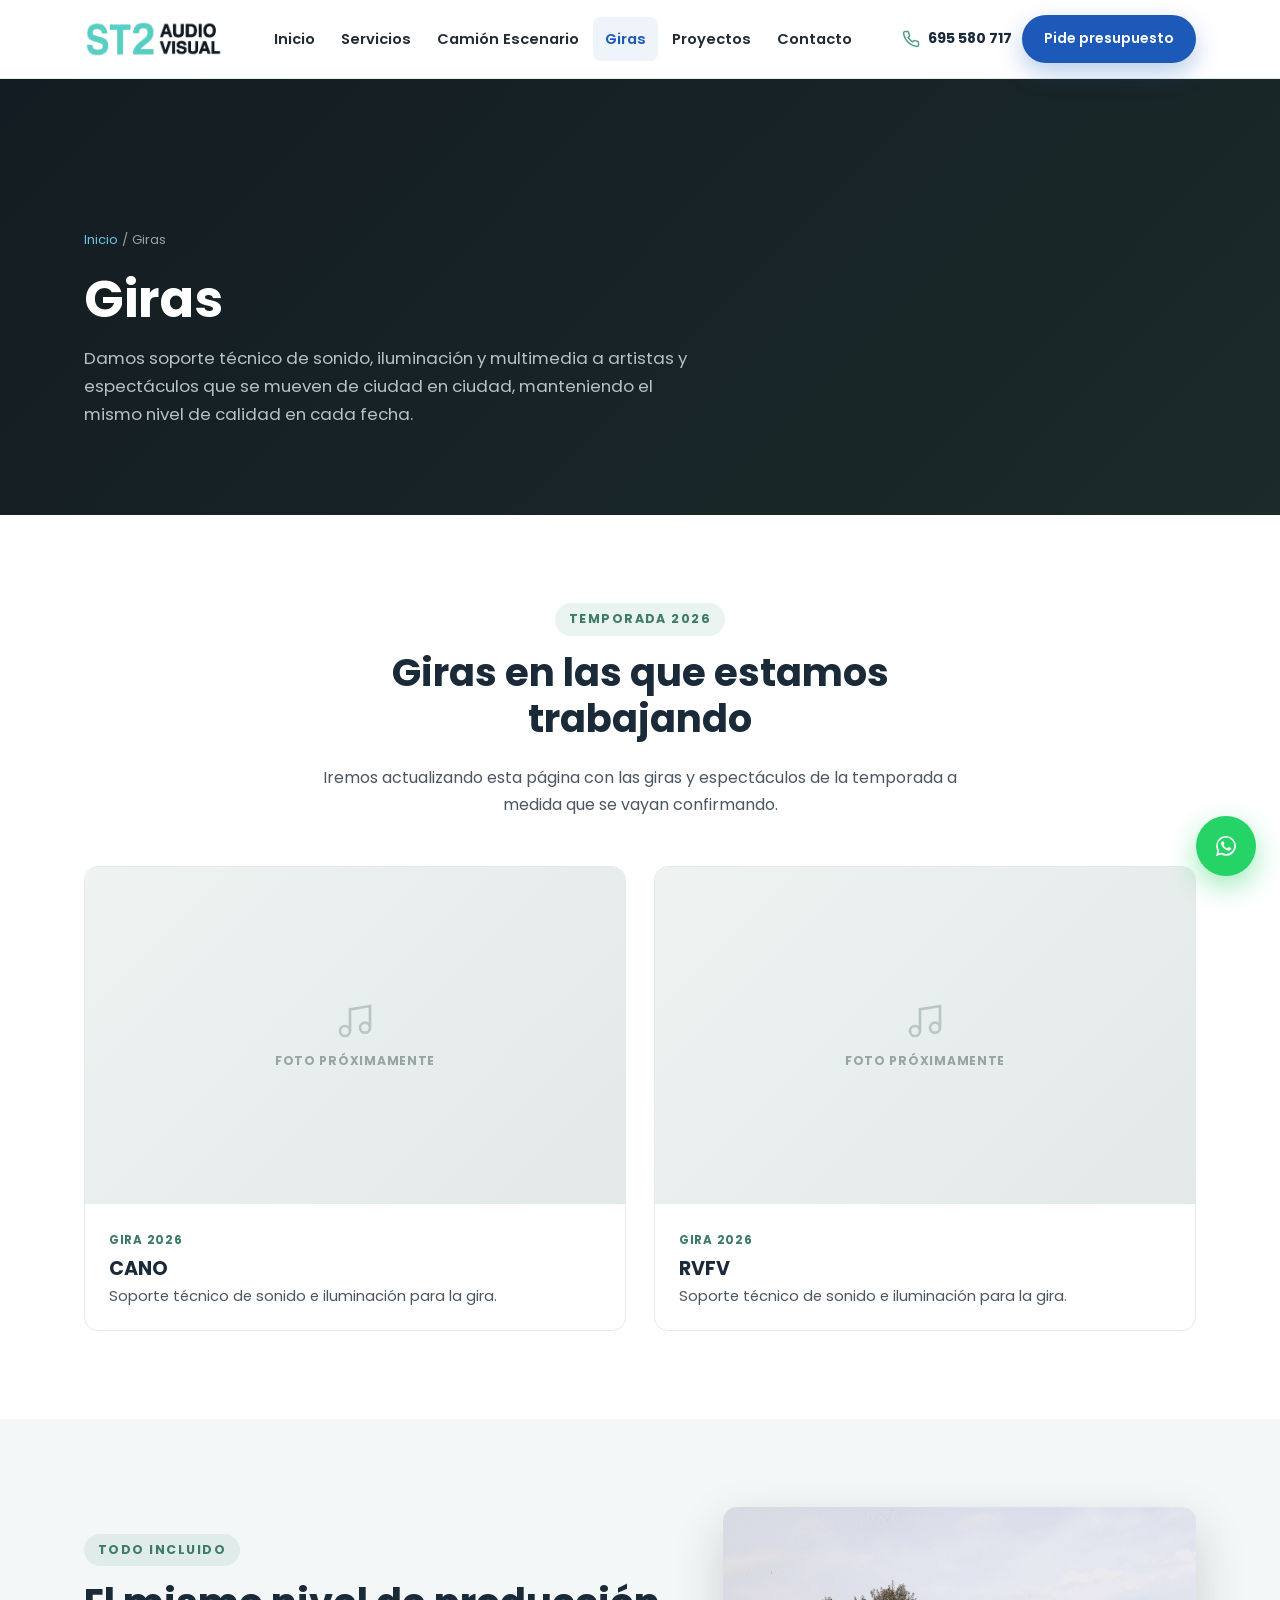
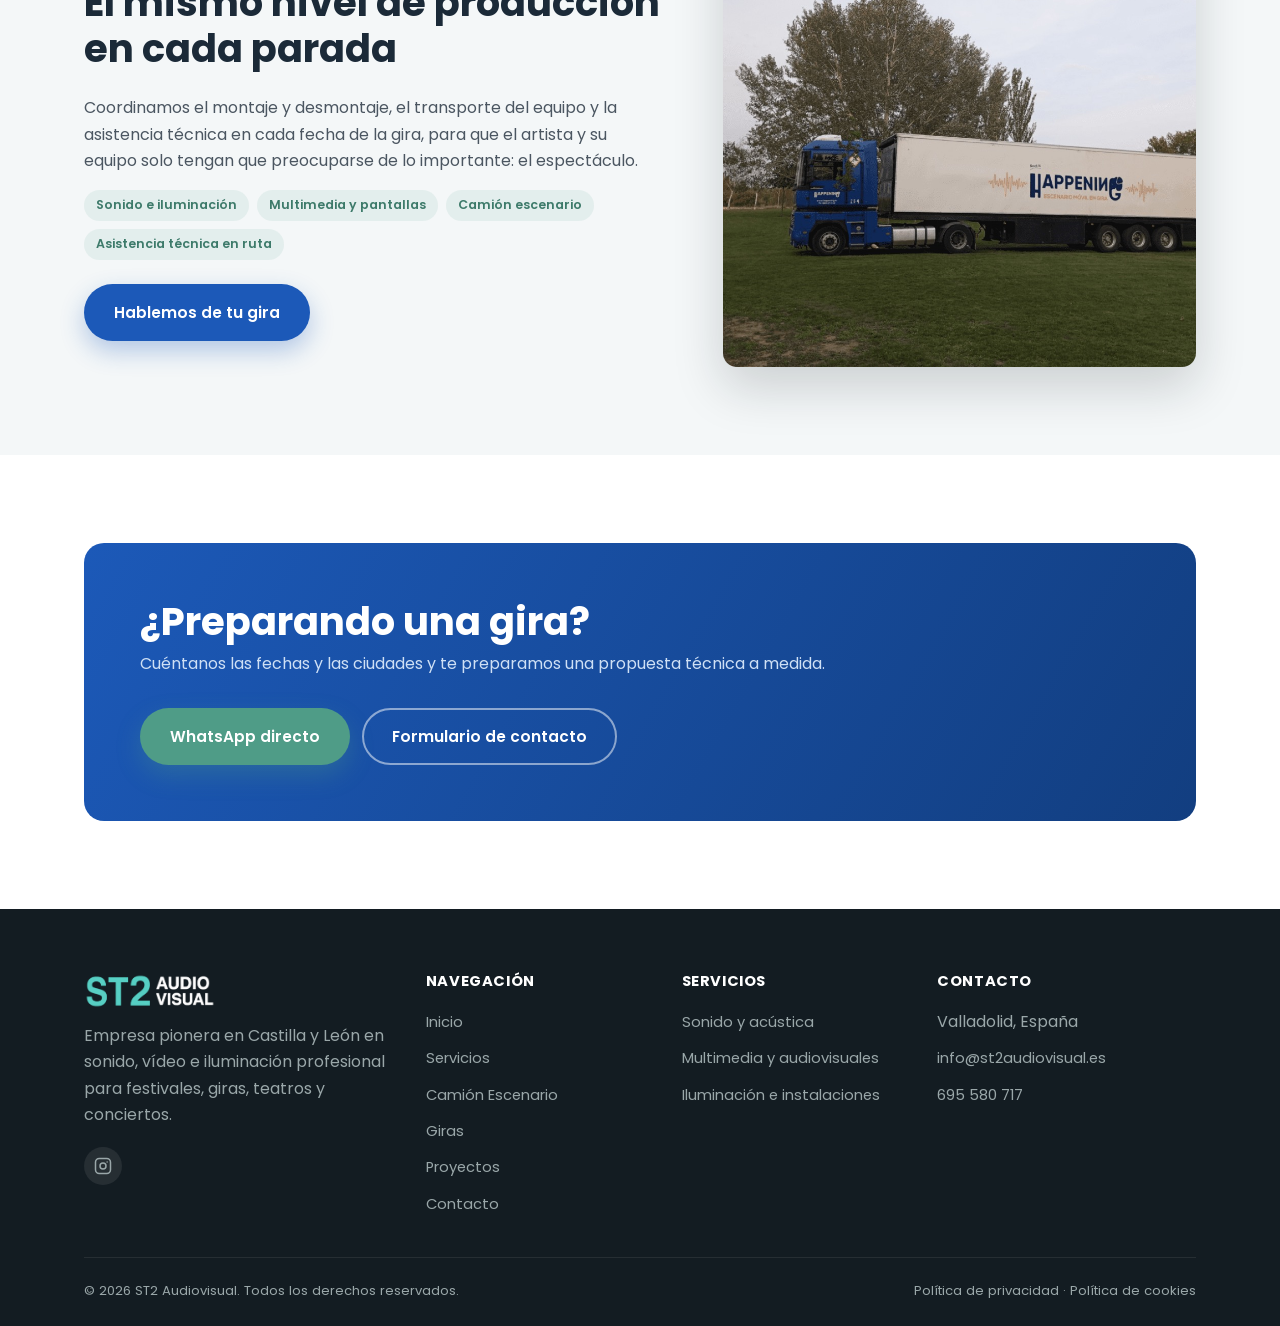
<file: giras.html>
<!DOCTYPE html>
<html lang="es">
<head>
<meta charset="UTF-8">
<meta name="viewport" content="width=device-width, initial-scale=1.0">
<title>Giras | ST2 Audiovisual</title>
<meta name="description" content="ST2 Audiovisual da soporte técnico de sonido, iluminación y multimedia a giras y espectáculos por toda España durante toda la temporada.">
<link rel="canonical" href="https://www.st2audiovisual.es/giras.html">
<link rel="icon" href="img/logo-mark.png">
<link rel="preconnect" href="https://fonts.googleapis.com">
<link href="https://fonts.googleapis.com/css2?family=Poppins:wght@400;500;600;700;800&display=swap" rel="stylesheet">
<link rel="stylesheet" href="css/style.css">
</head>
<body>

<header class="site-header">
  <div class="container">
    <a href="index.html" class="logo">
      <img src="img/logo-header.png" alt="ST2 Audiovisual" class="logo-img">
    </a>
    <nav class="nav-main">
      <a href="index.html">Inicio</a>
      <a href="servicios.html">Servicios</a>
      <a href="camion.html">Camión Escenario</a>
      <a href="giras.html">Giras</a>
      <a href="proyectos.html">Proyectos</a>
      <a href="contacto.html">Contacto</a>
    </nav>
    <div class="header-cta">
      <a class="phone-mini" href="tel:+34695580717">
        <svg width="18" height="18" viewBox="0 0 24 24" fill="none" stroke="currentColor" stroke-width="2"><path d="M22 16.92v3a2 2 0 0 1-2.18 2 19.79 19.79 0 0 1-8.63-3.07 19.5 19.5 0 0 1-6-6 19.79 19.79 0 0 1-3.07-8.67A2 2 0 0 1 4.11 2h3a2 2 0 0 1 2 1.72c.127.96.361 1.903.7 2.81a2 2 0 0 1-.45 2.11L8.09 9.91a16 16 0 0 0 6 6l1.27-1.27a2 2 0 0 1 2.11-.45c.907.339 1.85.573 2.81.7A2 2 0 0 1 22 16.92z"/></svg>
        695 580 717
      </a>
      <a href="contacto.html" class="btn btn--primary btn--sm">Pide presupuesto</a>
      <button class="nav-toggle" aria-label="Abrir menú"><span></span><span></span><span></span></button>
    </div>
  </div>
</header>

<section class="page-hero">
  <div class="container">
    <div class="breadcrumb"><a href="index.html">Inicio</a> / Giras</div>
    <h1>Giras</h1>
    <p>Damos soporte técnico de sonido, iluminación y multimedia a artistas y espectáculos que se mueven de ciudad en ciudad, manteniendo el mismo nivel de calidad en cada fecha.</p>
  </div>
</section>

<section class="section">
  <div class="container">
    <div class="section-head center">
      <span class="eyebrow">Temporada 2026</span>
      <h2>Giras en las que estamos trabajando</h2>
      <p>Iremos actualizando esta página con las giras y espectáculos de la temporada a medida que se vayan confirmando.</p>
    </div>
    <div class="grid-2">
      <div class="gira-card">
        <!-- TODO: sustituir por foto real de la gira "CANO" -->
        <div class="gira-photo">
          <svg width="40" height="40" viewBox="0 0 24 24" fill="none" stroke="currentColor" stroke-width="1.6"><path d="M9 18V5l12-2v13"/><circle cx="6" cy="18" r="3"/><circle cx="18" cy="16" r="3"/></svg>
          <span>Foto próximamente</span>
        </div>
        <div class="gira-info">
          <span class="tag">Gira 2026</span>
          <h3>CANO</h3>
          <p>Soporte técnico de sonido e iluminación para la gira.</p>
        </div>
      </div>
      <div class="gira-card">
        <!-- TODO: sustituir por foto real de la gira "RVFV" -->
        <div class="gira-photo">
          <svg width="40" height="40" viewBox="0 0 24 24" fill="none" stroke="currentColor" stroke-width="1.6"><path d="M9 18V5l12-2v13"/><circle cx="6" cy="18" r="3"/><circle cx="18" cy="16" r="3"/></svg>
          <span>Foto próximamente</span>
        </div>
        <div class="gira-info">
          <span class="tag">Gira 2026</span>
          <h3>RVFV</h3>
          <p>Soporte técnico de sonido e iluminación para la gira.</p>
        </div>
      </div>
      <!-- Para añadir una nueva gira, duplica uno de los bloques .gira-card de arriba -->
    </div>
  </div>
</section>

<section class="section section--alt">
  <div class="container two-col">
    <div>
      <span class="eyebrow">Todo incluido</span>
      <h2>El mismo nivel de producción en cada parada</h2>
      <p>Coordinamos el montaje y desmontaje, el transporte del equipo y la asistencia técnica en cada fecha de la gira, para que el artista y su equipo solo tengan que preocuparse de lo importante: el espectáculo.</p>
      <ul class="tags">
        <li>Sonido e iluminación</li><li>Multimedia y pantallas</li><li>Camión escenario</li><li>Asistencia técnica en ruta</li>
      </ul>
      <a href="contacto.html" class="btn btn--primary" style="margin-top:24px;">Hablemos de tu gira</a>
    </div>
    <div class="img-frame">
      <img src="img/camion/camion1.jpg" alt="Montaje técnico de ST2 Audiovisual para gira">
    </div>
  </div>
</section>

<section class="section">
  <div class="container">
    <div class="cta-banner">
      <div>
        <h2>¿Preparando una gira?</h2>
        <p>Cuéntanos las fechas y las ciudades y te preparamos una propuesta técnica a medida.</p>
      </div>
      <div class="actions">
        <a href="https://wa.me/34695580717" target="_blank" rel="noopener" class="btn btn--green">WhatsApp directo</a>
        <a href="contacto.html" class="btn btn--ghost">Formulario de contacto</a>
      </div>
    </div>
  </div>
</section>

<footer class="site-footer">
  <div class="container">
    <div class="footer-grid">
      <div>
        <div class="footer-logo">
          <img src="img/logo.png" alt="ST2 Audiovisual">
        </div>
        <p>Empresa pionera en Castilla y León en sonido, vídeo e iluminación profesional para festivales, giras, teatros y conciertos.</p>
        <div class="social-links">
          <a href="https://www.instagram.com/st2audiovisual/" target="_blank" rel="noopener" aria-label="Instagram de ST2 Audiovisual">
            <svg width="18" height="18" viewBox="0 0 24 24" fill="none" stroke="currentColor" stroke-width="2"><rect x="2" y="2" width="20" height="20" rx="5"/><circle cx="12" cy="12" r="4"/><circle cx="17.5" cy="6.5" r="1" fill="currentColor" stroke="none"/></svg>
          </a>
        </div>
      </div>
      <div>
        <h4>Navegación</h4>
        <ul>
          <li><a href="index.html">Inicio</a></li>
          <li><a href="servicios.html">Servicios</a></li>
          <li><a href="camion.html">Camión Escenario</a></li>
          <li><a href="giras.html">Giras</a></li>
          <li><a href="proyectos.html">Proyectos</a></li>
          <li><a href="contacto.html">Contacto</a></li>
        </ul>
      </div>
      <div>
        <h4>Servicios</h4>
        <ul>
          <li><a href="servicios.html#sonido">Sonido y acústica</a></li>
          <li><a href="servicios.html#multimedia">Multimedia y audiovisuales</a></li>
          <li><a href="servicios.html#iluminacion">Iluminación e instalaciones</a></li>
        </ul>
      </div>
      <div>
        <h4>Contacto</h4>
        <ul>
          <li>Valladolid, España</li>
          <li><a href="mailto:info@st2audiovisual.es">info@st2audiovisual.es</a></li>
          <li><a href="tel:+34695580717">695 580 717</a></li>
        </ul>
      </div>
    </div>
    <div class="footer-bottom">
      <span>© 2026 ST2 Audiovisual. Todos los derechos reservados.</span>
      <span><a href="#">Política de privacidad</a> · <a href="#">Política de cookies</a></span>
    </div>
  </div>
</footer>

<a href="https://wa.me/34695580717" target="_blank" rel="noopener" class="float-whatsapp" aria-label="Contactar por WhatsApp">
  <svg width="30" height="30" viewBox="0 0 24 24" fill="white"><path d="M17.6 6.32A7.85 7.85 0 0 0 12.05 4a7.94 7.94 0 0 0-6.87 11.87L4 20l4.24-1.11a7.9 7.9 0 0 0 3.8.97h0a7.94 7.94 0 0 0 5.56-13.54zM12.05 18.4a6.6 6.6 0 0 1-3.36-.92l-.24-.14-2.5.66.67-2.44-.16-.25a6.58 6.58 0 0 1 10.2-8.21 6.53 6.53 0 0 1 1.94 4.66 6.6 6.6 0 0 1-6.55 6.64zm3.6-4.93c-.2-.1-1.17-.58-1.35-.64s-.32-.1-.45.1-.5.64-.62.77-.23.15-.43.05a5.4 5.4 0 0 1-1.59-.98 6 6 0 0 1-1.1-1.37c-.12-.2 0-.3.09-.4s.2-.23.29-.35a1.3 1.3 0 0 0 .2-.33.37.37 0 0 0 0-.35c-.05-.1-.45-1.08-.61-1.48s-.32-.33-.45-.33h-.38a.74.74 0 0 0-.53.25 2.24 2.24 0 0 0-.7 1.67 3.9 3.9 0 0 0 .82 2.06 8.9 8.9 0 0 0 3.4 3c.48.2.85.33 1.14.42a2.74 2.74 0 0 0 1.26.08 2.06 2.06 0 0 0 1.35-.95 1.68 1.68 0 0 0 .12-.95c-.05-.1-.18-.15-.38-.25z"/></svg>
</a>

<script src="js/script.js"></script>
</body>
</html>
</file>
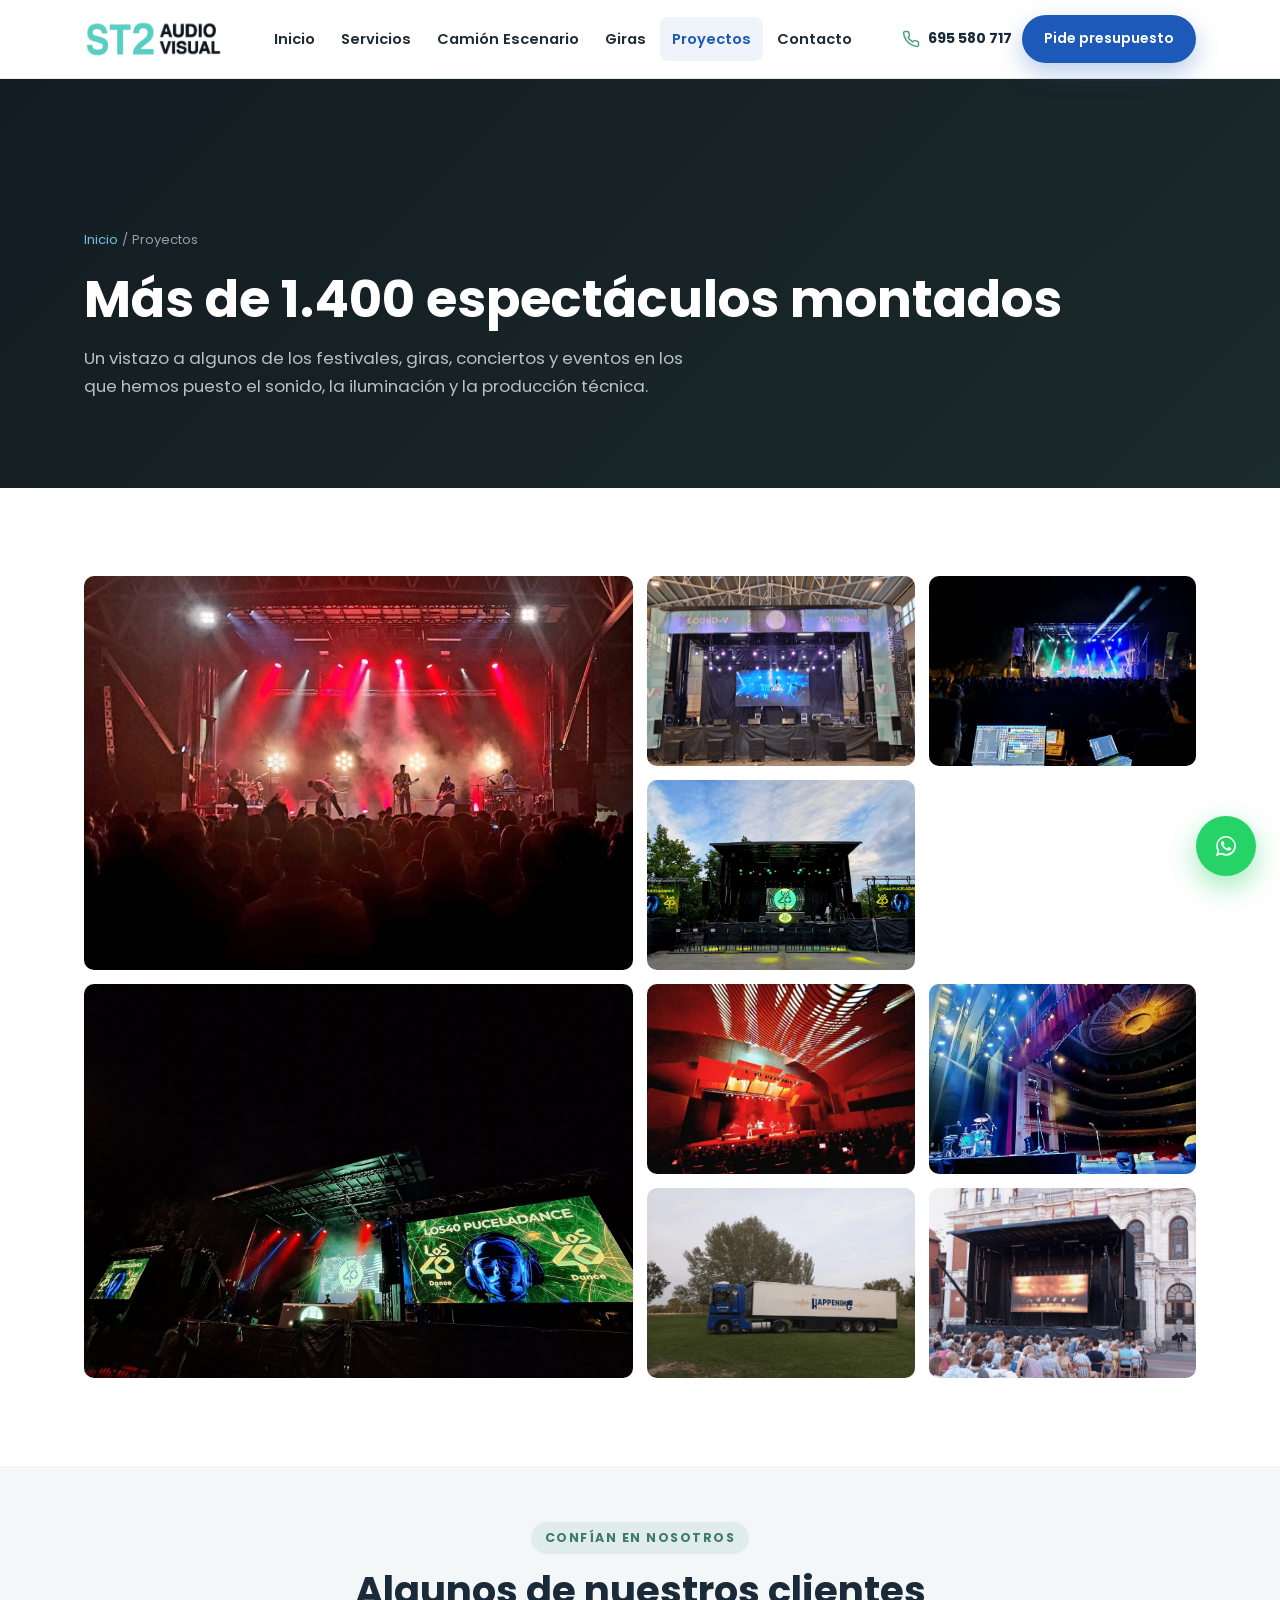
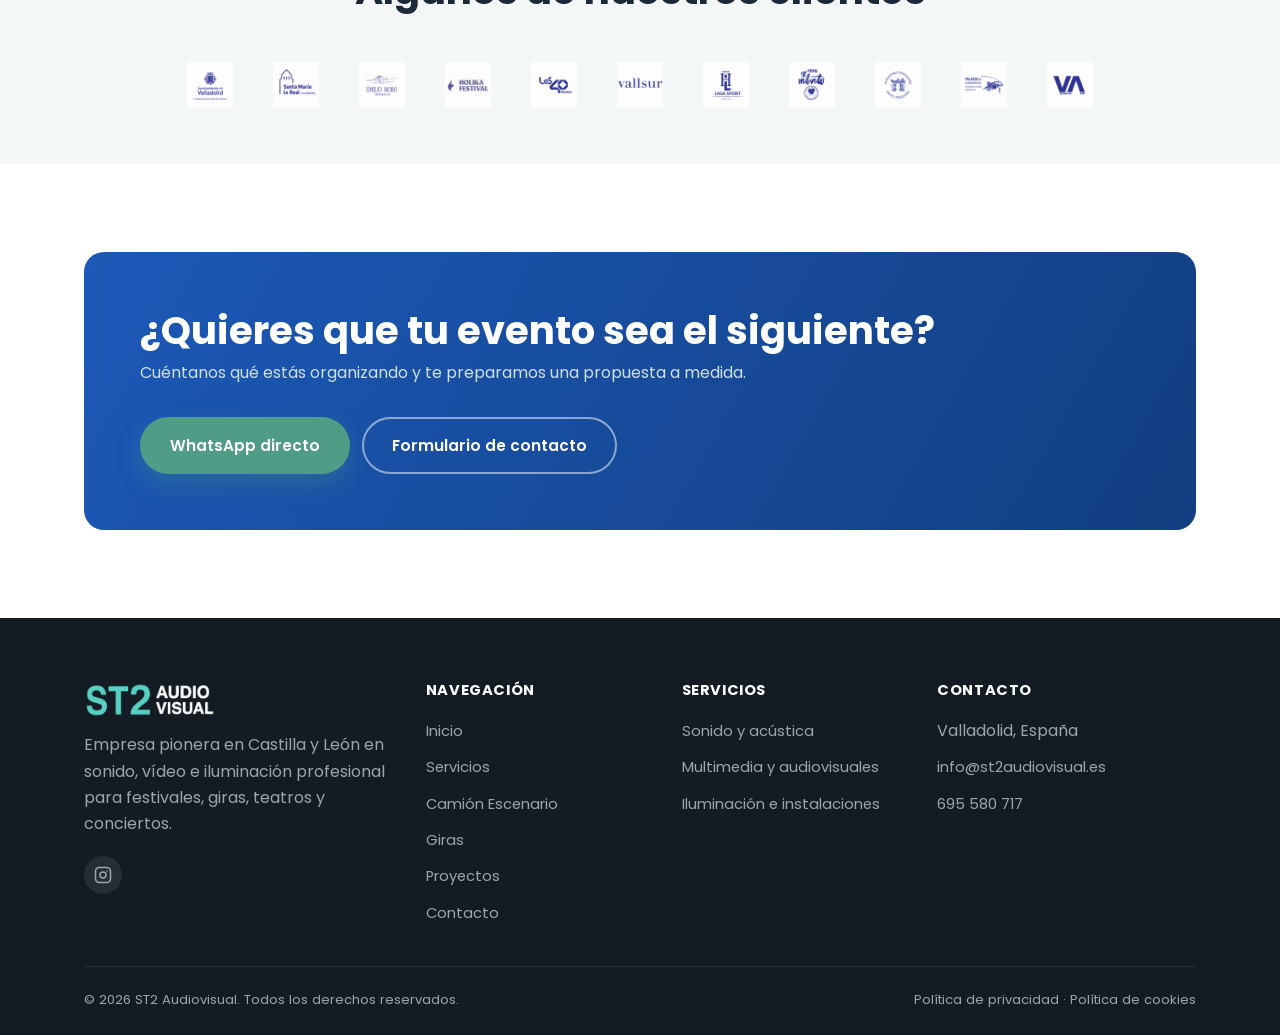
<file: proyectos.html>
<!DOCTYPE html>
<html lang="es">
<head>
<meta charset="UTF-8">
<meta name="viewport" content="width=device-width, initial-scale=1.0">
<title>Proyectos y Eventos Realizados | ST2 Audiovisual</title>
<meta name="description" content="Descubre algunos de los festivales, giras y eventos en los que ST2 Audiovisual ha puesto el sonido, la iluminación y la producción técnica.">
<link rel="canonical" href="https://www.st2audiovisual.es/proyectos.html">
<link rel="icon" href="img/logo-mark.png">
<link rel="preconnect" href="https://fonts.googleapis.com">
<link href="https://fonts.googleapis.com/css2?family=Poppins:wght@400;500;600;700;800&display=swap" rel="stylesheet">
<link rel="stylesheet" href="css/style.css">
</head>
<body>

<header class="site-header">
  <div class="container">
    <a href="index.html" class="logo">
      <img src="img/logo-header.png" alt="ST2 Audiovisual" class="logo-img">
    </a>
    <nav class="nav-main">
      <a href="index.html">Inicio</a>
      <a href="servicios.html">Servicios</a>
      <a href="camion.html">Camión Escenario</a>
      <a href="giras.html">Giras</a>
      <a href="proyectos.html">Proyectos</a>
      <a href="contacto.html">Contacto</a>
    </nav>
    <div class="header-cta">
      <a class="phone-mini" href="tel:+34695580717">
        <svg width="18" height="18" viewBox="0 0 24 24" fill="none" stroke="currentColor" stroke-width="2"><path d="M22 16.92v3a2 2 0 0 1-2.18 2 19.79 19.79 0 0 1-8.63-3.07 19.5 19.5 0 0 1-6-6 19.79 19.79 0 0 1-3.07-8.67A2 2 0 0 1 4.11 2h3a2 2 0 0 1 2 1.72c.127.96.361 1.903.7 2.81a2 2 0 0 1-.45 2.11L8.09 9.91a16 16 0 0 0 6 6l1.27-1.27a2 2 0 0 1 2.11-.45c.907.339 1.85.573 2.81.7A2 2 0 0 1 22 16.92z"/></svg>
        695 580 717
      </a>
      <a href="contacto.html" class="btn btn--primary btn--sm">Pide presupuesto</a>
      <button class="nav-toggle" aria-label="Abrir menú"><span></span><span></span><span></span></button>
    </div>
  </div>
</header>

<section class="page-hero">
  <div class="container">
    <div class="breadcrumb"><a href="index.html">Inicio</a> / Proyectos</div>
    <h1>Más de 1.400 espectáculos montados</h1>
    <p>Un vistazo a algunos de los festivales, giras, conciertos y eventos en los que hemos puesto el sonido, la iluminación y la producción técnica.</p>
  </div>
</section>

<section class="section">
  <div class="container">
    <div class="gallery-grid">
      <a href="img/gallery/hero-concierto.jpg" target="_blank" rel="noopener" class="big"><img src="img/gallery/hero-concierto.jpg" alt="Concierto con iluminación roja — ST2 Audiovisual"></a>
      <a href="img/gallery/sound-va-fest.jpg" target="_blank" rel="noopener"><img src="img/gallery/sound-va-fest.jpg" alt="Escenario Sound VA Fest montado por ST2"></a>
      <a href="img/gallery/evento1.jpg" target="_blank" rel="noopener"><img src="img/gallery/evento1.jpg" alt="Concierto nocturno con efectos de luz"></a>
      <a href="img/gallery/evento2.jpg" target="_blank" rel="noopener"><img src="img/gallery/evento2.jpg" alt="Montaje de sonido en directo"></a>
      <a href="img/gallery/evento3.jpg" target="_blank" rel="noopener" class="big"><img src="img/gallery/evento3.jpg" alt="Espectáculo con iluminación profesional ST2"></a>
      <a href="img/gallery/evento4.jpg" target="_blank" rel="noopener"><img src="img/gallery/evento4.jpg" alt="Evento con pantallas e iluminación"></a>
      <a href="img/gallery/evento5.jpg" target="_blank" rel="noopener"><img src="img/gallery/evento5.jpg" alt="Instalación técnica de ST2 Audiovisual"></a>
      <a href="img/camion/camion1.jpg" target="_blank" rel="noopener"><img src="img/camion/camion1.jpg" alt="Camión escenario ST2 Audiovisual"></a>
      <a href="img/camion/camion3.jpg" target="_blank" rel="noopener"><img src="img/camion/camion3.jpg" alt="Camión escenario montado en evento"></a>
    </div>
  </div>
</section>

<section class="section--tight section--alt">
  <div class="container">
    <div class="section-head center">
      <span class="eyebrow">Confían en nosotros</span>
      <h2>Algunos de nuestros clientes</h2>
    </div>
    <div class="clients-strip">
      <img src="img/clients/ayto-valladolid.png" alt="Ayuntamiento de Valladolid">
      <img src="img/clients/sta-maria-la-real.png" alt="Fundación Santa María la Real">
      <img src="img/clients/emilio-moro.png" alt="Bodegas Emilio Moro">
      <img src="img/clients/holika.png" alt="Holika Festival">
      <img src="img/clients/los40.png" alt="LOS40">
      <img src="img/clients/vallsur.png" alt="Vallsur">
      <img src="img/clients/lasa.png" alt="Lasa">
      <img src="img/clients/milanito.png" alt="Milanito">
      <img src="img/clients/pesquera.png" alt="Pesquera">
      <img src="img/clients/palacio-salamanca.png" alt="Palacio de Congresos de Salamanca">
      <img src="img/clients/vafest.png" alt="VA Fest">
    </div>
  </div>
</section>

<section class="section">
  <div class="container">
    <div class="cta-banner">
      <div>
        <h2>¿Quieres que tu evento sea el siguiente?</h2>
        <p>Cuéntanos qué estás organizando y te preparamos una propuesta a medida.</p>
      </div>
      <div class="actions">
        <a href="https://wa.me/34695580717" target="_blank" rel="noopener" class="btn btn--green">WhatsApp directo</a>
        <a href="contacto.html" class="btn btn--ghost">Formulario de contacto</a>
      </div>
    </div>
  </div>
</section>

<footer class="site-footer">
  <div class="container">
    <div class="footer-grid">
      <div>
        <div class="footer-logo">
          <img src="img/logo.png" alt="ST2 Audiovisual">
        </div>
        <p>Empresa pionera en Castilla y León en sonido, vídeo e iluminación profesional para festivales, giras, teatros y conciertos.</p>
        <div class="social-links">
          <a href="https://www.instagram.com/st2audiovisual/" target="_blank" rel="noopener" aria-label="Instagram de ST2 Audiovisual">
            <svg width="18" height="18" viewBox="0 0 24 24" fill="none" stroke="currentColor" stroke-width="2"><rect x="2" y="2" width="20" height="20" rx="5"/><circle cx="12" cy="12" r="4"/><circle cx="17.5" cy="6.5" r="1" fill="currentColor" stroke="none"/></svg>
          </a>
        </div>
      </div>
      <div>
        <h4>Navegación</h4>
        <ul>
          <li><a href="index.html">Inicio</a></li>
          <li><a href="servicios.html">Servicios</a></li>
          <li><a href="camion.html">Camión Escenario</a></li>
          <li><a href="giras.html">Giras</a></li>
          <li><a href="proyectos.html">Proyectos</a></li>
          <li><a href="contacto.html">Contacto</a></li>
        </ul>
      </div>
      <div>
        <h4>Servicios</h4>
        <ul>
          <li><a href="servicios.html#sonido">Sonido y acústica</a></li>
          <li><a href="servicios.html#multimedia">Multimedia y audiovisuales</a></li>
          <li><a href="servicios.html#iluminacion">Iluminación e instalaciones</a></li>
        </ul>
      </div>
      <div>
        <h4>Contacto</h4>
        <ul>
          <li>Valladolid, España</li>
          <li><a href="mailto:info@st2audiovisual.es">info@st2audiovisual.es</a></li>
          <li><a href="tel:+34695580717">695 580 717</a></li>
        </ul>
      </div>
    </div>
    <div class="footer-bottom">
      <span>© 2026 ST2 Audiovisual. Todos los derechos reservados.</span>
      <span><a href="#">Política de privacidad</a> · <a href="#">Política de cookies</a></span>
    </div>
  </div>
</footer>

<a href="https://wa.me/34695580717" target="_blank" rel="noopener" class="float-whatsapp" aria-label="Contactar por WhatsApp">
  <svg width="30" height="30" viewBox="0 0 24 24" fill="white"><path d="M17.6 6.32A7.85 7.85 0 0 0 12.05 4a7.94 7.94 0 0 0-6.87 11.87L4 20l4.24-1.11a7.9 7.9 0 0 0 3.8.97h0a7.94 7.94 0 0 0 5.56-13.54zM12.05 18.4a6.6 6.6 0 0 1-3.36-.92l-.24-.14-2.5.66.67-2.44-.16-.25a6.58 6.58 0 0 1 10.2-8.21 6.53 6.53 0 0 1 1.94 4.66 6.6 6.6 0 0 1-6.55 6.64zm3.6-4.93c-.2-.1-1.17-.58-1.35-.64s-.32-.1-.45.1-.5.64-.62.77-.23.15-.43.05a5.4 5.4 0 0 1-1.59-.98 6 6 0 0 1-1.1-1.37c-.12-.2 0-.3.09-.4s.2-.23.29-.35a1.3 1.3 0 0 0 .2-.33.37.37 0 0 0 0-.35c-.05-.1-.45-1.08-.61-1.48s-.32-.33-.45-.33h-.38a.74.74 0 0 0-.53.25 2.24 2.24 0 0 0-.7 1.67 3.9 3.9 0 0 0 .82 2.06 8.9 8.9 0 0 0 3.4 3c.48.2.85.33 1.14.42a2.74 2.74 0 0 0 1.26.08 2.06 2.06 0 0 0 1.35-.95 1.68 1.68 0 0 0 .12-.95c-.05-.1-.18-.15-.38-.25z"/></svg>
</a>

<script src="js/script.js"></script>
</body>
</html>
</file>
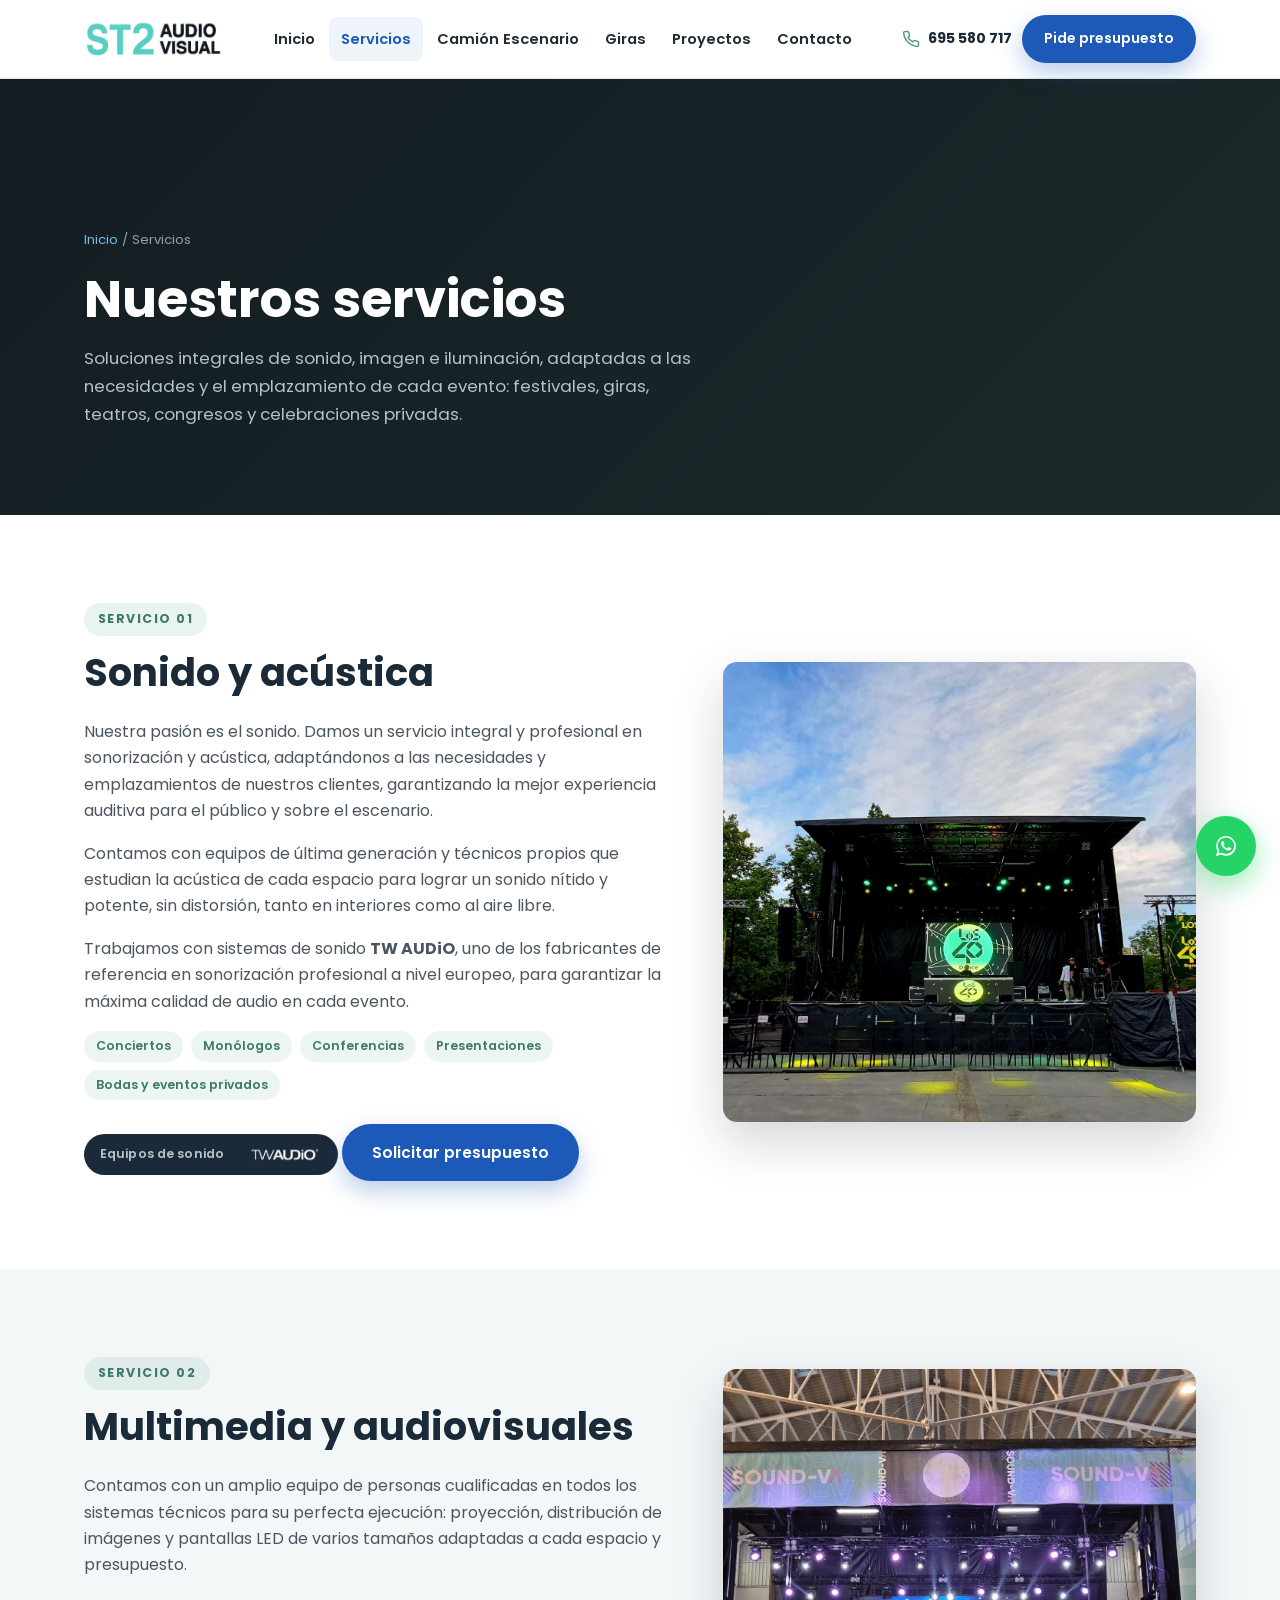
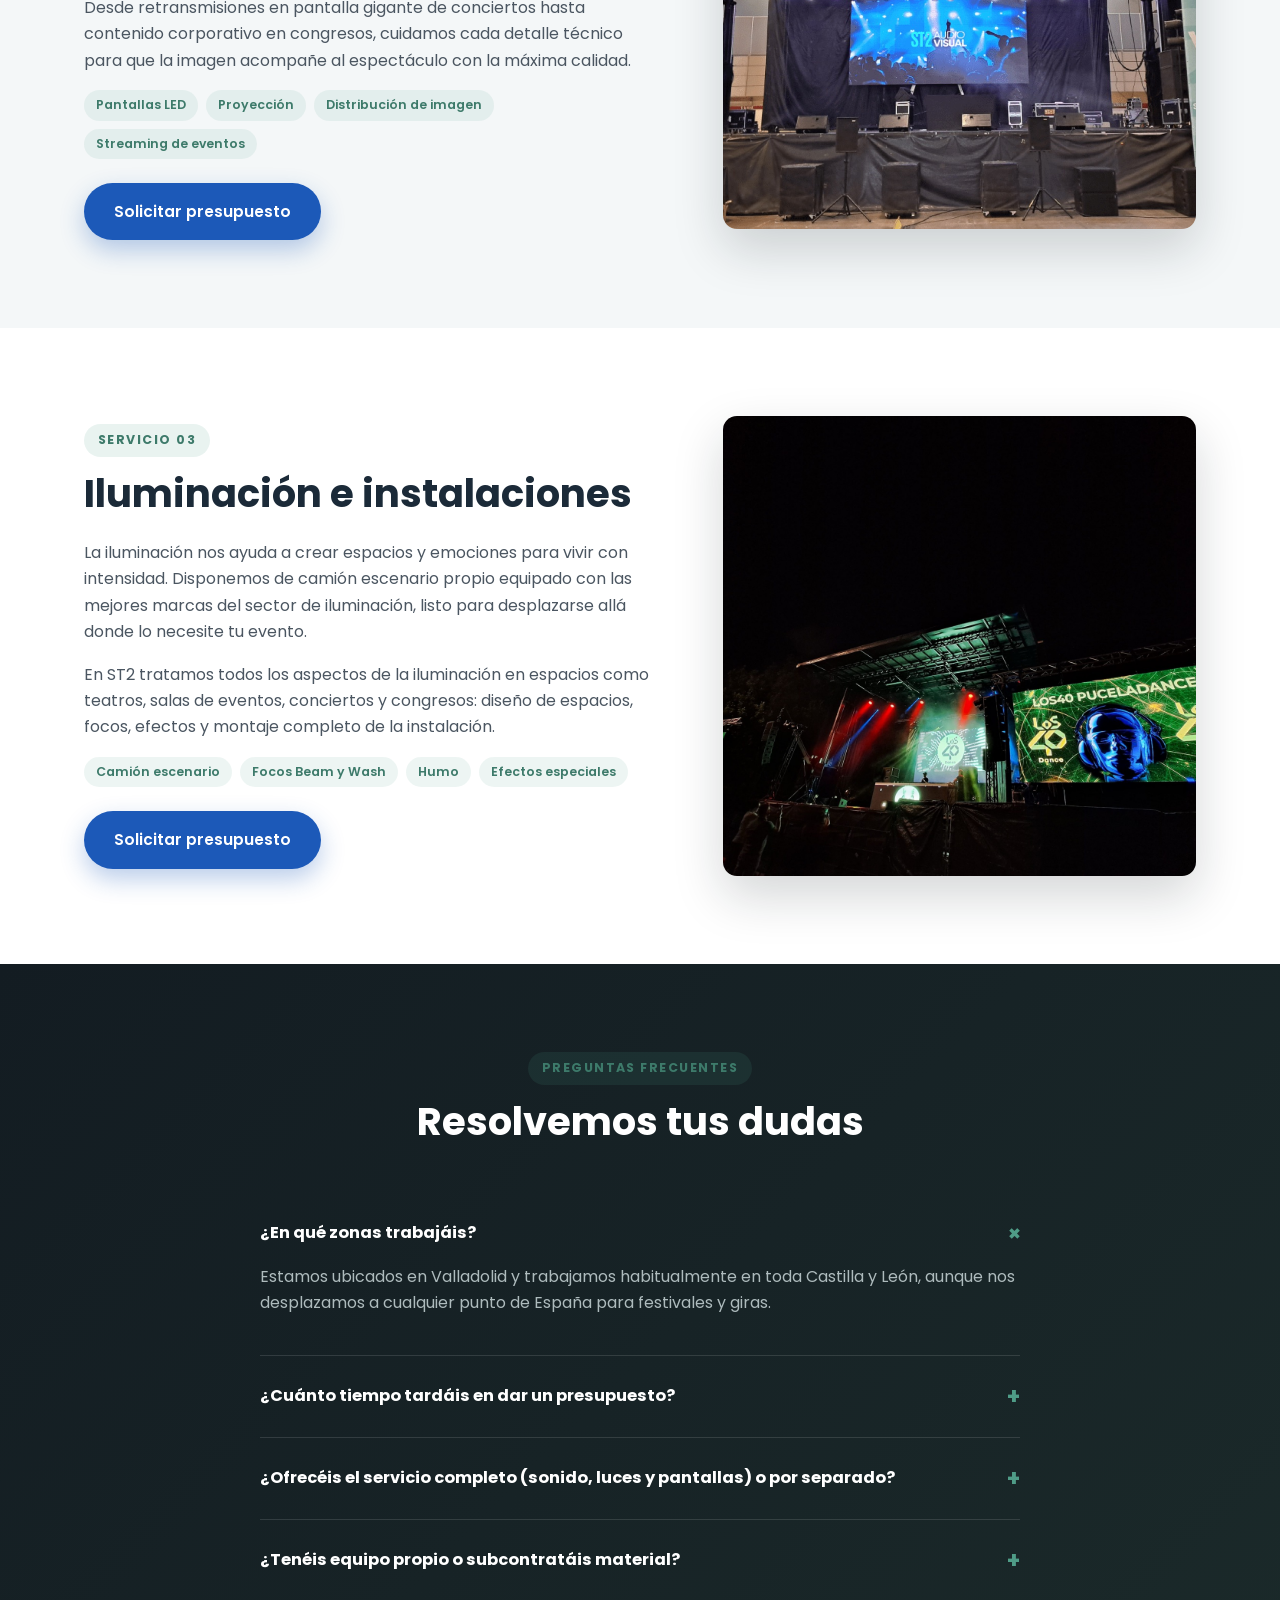
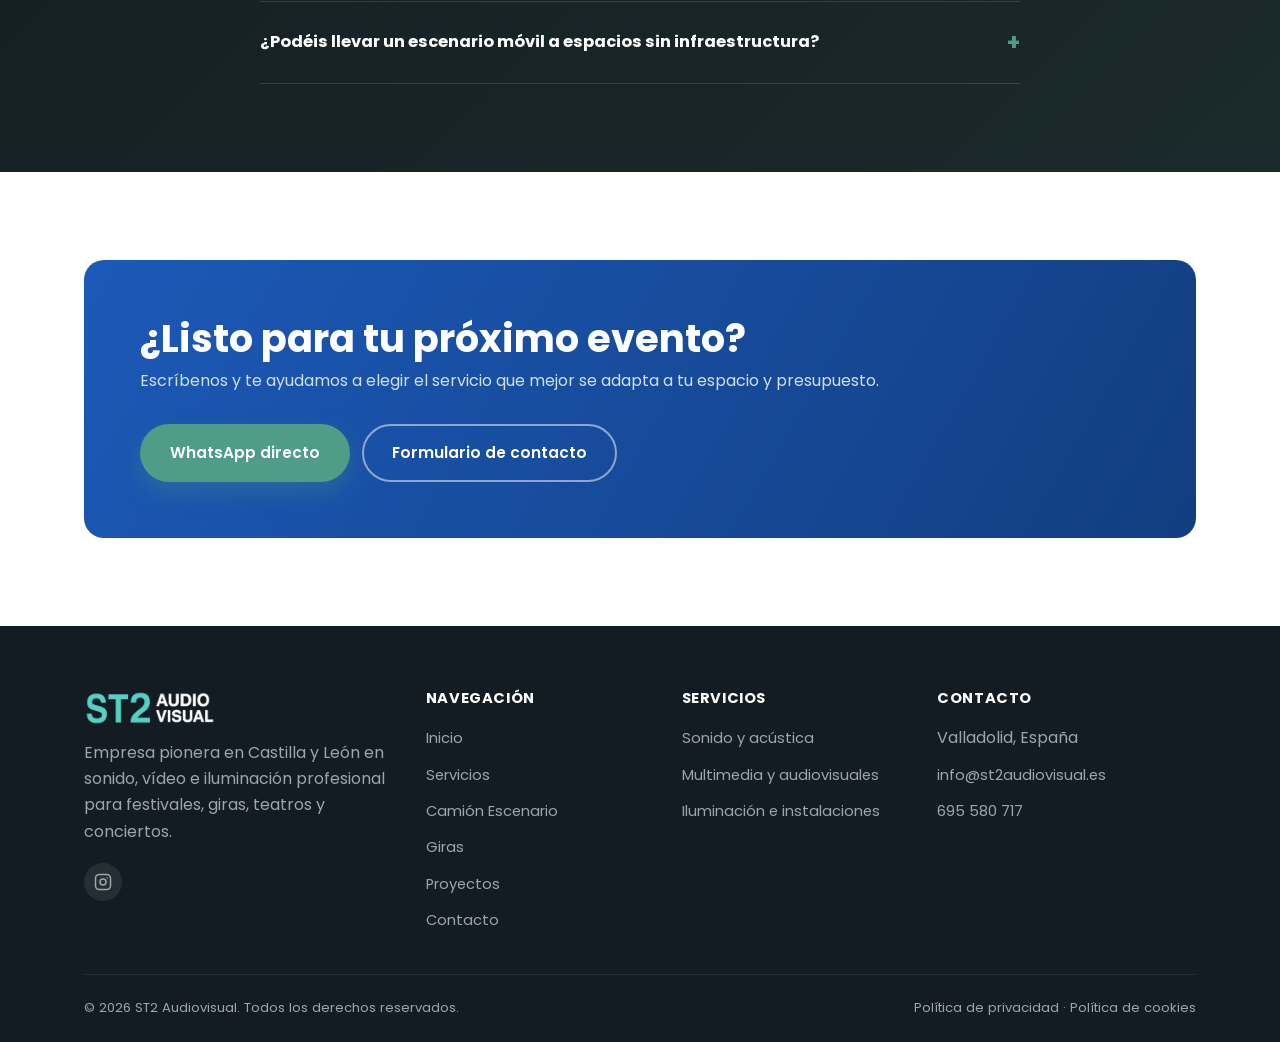
<file: servicios.html>
<!DOCTYPE html>
<html lang="es">
<head>
<meta charset="UTF-8">
<meta name="viewport" content="width=device-width, initial-scale=1.0">
<title>Servicios | Sonido, Multimedia e Iluminación — ST2 Audiovisual</title>
<meta name="description" content="Sonido y acústica, multimedia y audiovisuales, iluminación e instalaciones para conciertos, festivales, teatros y congresos en toda España.">
<link rel="canonical" href="https://www.st2audiovisual.es/servicios.html">
<link rel="icon" href="img/logo-mark.png">
<link rel="preconnect" href="https://fonts.googleapis.com">
<link href="https://fonts.googleapis.com/css2?family=Poppins:wght@400;500;600;700;800&display=swap" rel="stylesheet">
<link rel="stylesheet" href="css/style.css">
</head>
<body>

<header class="site-header">
  <div class="container">
    <a href="index.html" class="logo">
      <img src="img/logo-header.png" alt="ST2 Audiovisual" class="logo-img">
    </a>
    <nav class="nav-main">
      <a href="index.html">Inicio</a>
      <a href="servicios.html">Servicios</a>
      <a href="camion.html">Camión Escenario</a>
      <a href="giras.html">Giras</a>
      <a href="proyectos.html">Proyectos</a>
      <a href="contacto.html">Contacto</a>
    </nav>
    <div class="header-cta">
      <a class="phone-mini" href="tel:+34695580717">
        <svg width="18" height="18" viewBox="0 0 24 24" fill="none" stroke="currentColor" stroke-width="2"><path d="M22 16.92v3a2 2 0 0 1-2.18 2 19.79 19.79 0 0 1-8.63-3.07 19.5 19.5 0 0 1-6-6 19.79 19.79 0 0 1-3.07-8.67A2 2 0 0 1 4.11 2h3a2 2 0 0 1 2 1.72c.127.96.361 1.903.7 2.81a2 2 0 0 1-.45 2.11L8.09 9.91a16 16 0 0 0 6 6l1.27-1.27a2 2 0 0 1 2.11-.45c.907.339 1.85.573 2.81.7A2 2 0 0 1 22 16.92z"/></svg>
        695 580 717
      </a>
      <a href="contacto.html" class="btn btn--primary btn--sm">Pide presupuesto</a>
      <button class="nav-toggle" aria-label="Abrir menú"><span></span><span></span><span></span></button>
    </div>
  </div>
</header>

<section class="page-hero">
  <div class="container">
    <div class="breadcrumb"><a href="index.html">Inicio</a> / Servicios</div>
    <h1>Nuestros servicios</h1>
    <p>Soluciones integrales de sonido, imagen e iluminación, adaptadas a las necesidades y el emplazamiento de cada evento: festivales, giras, teatros, congresos y celebraciones privadas.</p>
  </div>
</section>

<section class="section" id="sonido">
  <div class="container two-col">
    <div>
      <span class="eyebrow">Servicio 01</span>
      <h2>Sonido y acústica</h2>
      <p>Nuestra pasión es el sonido. Damos un servicio integral y profesional en sonorización y acústica, adaptándonos a las necesidades y emplazamientos de nuestros clientes, garantizando la mejor experiencia auditiva para el público y sobre el escenario.</p>
      <p>Contamos con equipos de última generación y técnicos propios que estudian la acústica de cada espacio para lograr un sonido nítido y potente, sin distorsión, tanto en interiores como al aire libre.</p>
      <p>Trabajamos con sistemas de sonido <strong>TW AUDiO</strong>, uno de los fabricantes de referencia en sonorización profesional a nivel europeo, para garantizar la máxima calidad de audio en cada evento.</p>
      <ul class="tags">
        <li>Conciertos</li><li>Monólogos</li><li>Conferencias</li><li>Presentaciones</li><li>Bodas y eventos privados</li>
      </ul>
      <div class="equip-badge">
        <span>Equipos de sonido</span>
        <img src="img/brands/tw-audio.png" alt="TW AUDiO">
      </div>
      <a href="contacto.html" class="btn btn--primary" style="margin-top:24px;">Solicitar presupuesto</a>
    </div>
    <div class="img-frame">
      <img src="img/gallery/evento2.jpg" alt="Servicio de sonido profesional ST2 Audiovisual">
    </div>
  </div>
</section>

<section class="section section--alt" id="multimedia">
  <div class="container two-col">
    <div class="img-frame" style="order:2;">
      <img src="img/gallery/sound-va-fest.jpg" alt="Pantalla LED en evento gestionado por ST2 Audiovisual">
    </div>
    <div style="order:1;">
      <span class="eyebrow">Servicio 02</span>
      <h2>Multimedia y audiovisuales</h2>
      <p>Contamos con un amplio equipo de personas cualificadas en todos los sistemas técnicos para su perfecta ejecución: proyección, distribución de imágenes y pantallas LED de varios tamaños adaptadas a cada espacio y presupuesto.</p>
      <p>Desde retransmisiones en pantalla gigante de conciertos hasta contenido corporativo en congresos, cuidamos cada detalle técnico para que la imagen acompañe al espectáculo con la máxima calidad.</p>
      <ul class="tags">
        <li>Pantallas LED</li><li>Proyección</li><li>Distribución de imagen</li><li>Streaming de eventos</li>
      </ul>
      <a href="contacto.html" class="btn btn--primary" style="margin-top:24px;">Solicitar presupuesto</a>
    </div>
  </div>
</section>

<section class="section" id="iluminacion">
  <div class="container two-col">
    <div>
      <span class="eyebrow">Servicio 03</span>
      <h2>Iluminación e instalaciones</h2>
      <p>La iluminación nos ayuda a crear espacios y emociones para vivir con intensidad. Disponemos de camión escenario propio equipado con las mejores marcas del sector de iluminación, listo para desplazarse allá donde lo necesite tu evento.</p>
      <p>En ST2 tratamos todos los aspectos de la iluminación en espacios como teatros, salas de eventos, conciertos y congresos: diseño de espacios, focos, efectos y montaje completo de la instalación.</p>
      <ul class="tags">
        <li>Camión escenario</li><li>Focos Beam y Wash</li><li>Humo</li><li>Efectos especiales</li>
      </ul>
      <a href="contacto.html" class="btn btn--primary" style="margin-top:24px;">Solicitar presupuesto</a>
    </div>
    <div class="img-frame">
      <img src="img/gallery/evento3.jpg" alt="Iluminación profesional de escenario ST2 Audiovisual">
    </div>
  </div>
</section>

<section class="section section--dark">
  <div class="container">
    <div class="section-head center">
      <span class="eyebrow">Preguntas frecuentes</span>
      <h2>Resolvemos tus dudas</h2>
    </div>
    <div style="max-width:760px;margin:0 auto;">
      <details class="faq-item" open>
        <summary>¿En qué zonas trabajáis?</summary>
        <p>Estamos ubicados en Valladolid y trabajamos habitualmente en toda Castilla y León, aunque nos desplazamos a cualquier punto de España para festivales y giras.</p>
      </details>
      <details class="faq-item">
        <summary>¿Cuánto tiempo tardáis en dar un presupuesto?</summary>
        <p>Normalmente respondemos en menos de 24 horas laborables. Cuéntanos el tipo de evento, la fecha y el espacio y te preparamos una propuesta ajustada.</p>
      </details>
      <details class="faq-item">
        <summary>¿Ofrecéis el servicio completo (sonido, luces y pantallas) o por separado?</summary>
        <p>Ambas opciones. Puedes contratar un servicio integral o solo la parte que necesites: sonorización, iluminación o soporte multimedia.</p>
      </details>
      <details class="faq-item">
        <summary>¿Tenéis equipo propio o subcontratáis material?</summary>
        <p>Contamos con equipo técnico propio de última generación, lo que nos permite garantizar disponibilidad, calidad y un mantenimiento constante de todo el material.</p>
      </details>
      <details class="faq-item">
        <summary>¿Podéis llevar un escenario móvil a espacios sin infraestructura?</summary>
        <p>Sí, disponemos de camión escenario propio, perfecto para plazas, parques o cualquier ubicación sin escenario fijo. <a href="camion.html" style="color:var(--c-blue-light);font-weight:700;">Descúbrelo aquí</a>.</p>
      </details>
    </div>
  </div>
</section>

<section class="section">
  <div class="container">
    <div class="cta-banner">
      <div>
        <h2>¿Listo para tu próximo evento?</h2>
        <p>Escríbenos y te ayudamos a elegir el servicio que mejor se adapta a tu espacio y presupuesto.</p>
      </div>
      <div class="actions">
        <a href="https://wa.me/34695580717" target="_blank" rel="noopener" class="btn btn--green">WhatsApp directo</a>
        <a href="contacto.html" class="btn btn--ghost">Formulario de contacto</a>
      </div>
    </div>
  </div>
</section>

<footer class="site-footer">
  <div class="container">
    <div class="footer-grid">
      <div>
        <div class="footer-logo">
          <img src="img/logo.png" alt="ST2 Audiovisual">
        </div>
        <p>Empresa pionera en Castilla y León en sonido, vídeo e iluminación profesional para festivales, giras, teatros y conciertos.</p>
        <div class="social-links">
          <a href="https://www.instagram.com/st2audiovisual/" target="_blank" rel="noopener" aria-label="Instagram de ST2 Audiovisual">
            <svg width="18" height="18" viewBox="0 0 24 24" fill="none" stroke="currentColor" stroke-width="2"><rect x="2" y="2" width="20" height="20" rx="5"/><circle cx="12" cy="12" r="4"/><circle cx="17.5" cy="6.5" r="1" fill="currentColor" stroke="none"/></svg>
          </a>
        </div>
      </div>
      <div>
        <h4>Navegación</h4>
        <ul>
          <li><a href="index.html">Inicio</a></li>
          <li><a href="servicios.html">Servicios</a></li>
          <li><a href="camion.html">Camión Escenario</a></li>
          <li><a href="giras.html">Giras</a></li>
          <li><a href="proyectos.html">Proyectos</a></li>
          <li><a href="contacto.html">Contacto</a></li>
        </ul>
      </div>
      <div>
        <h4>Servicios</h4>
        <ul>
          <li><a href="servicios.html#sonido">Sonido y acústica</a></li>
          <li><a href="servicios.html#multimedia">Multimedia y audiovisuales</a></li>
          <li><a href="servicios.html#iluminacion">Iluminación e instalaciones</a></li>
        </ul>
      </div>
      <div>
        <h4>Contacto</h4>
        <ul>
          <li>Valladolid, España</li>
          <li><a href="mailto:info@st2audiovisual.es">info@st2audiovisual.es</a></li>
          <li><a href="tel:+34695580717">695 580 717</a></li>
        </ul>
      </div>
    </div>
    <div class="footer-bottom">
      <span>© 2026 ST2 Audiovisual. Todos los derechos reservados.</span>
      <span><a href="#">Política de privacidad</a> · <a href="#">Política de cookies</a></span>
    </div>
  </div>
</footer>

<a href="https://wa.me/34695580717" target="_blank" rel="noopener" class="float-whatsapp" aria-label="Contactar por WhatsApp">
  <svg width="30" height="30" viewBox="0 0 24 24" fill="white"><path d="M17.6 6.32A7.85 7.85 0 0 0 12.05 4a7.94 7.94 0 0 0-6.87 11.87L4 20l4.24-1.11a7.9 7.9 0 0 0 3.8.97h0a7.94 7.94 0 0 0 5.56-13.54zM12.05 18.4a6.6 6.6 0 0 1-3.36-.92l-.24-.14-2.5.66.67-2.44-.16-.25a6.58 6.58 0 0 1 10.2-8.21 6.53 6.53 0 0 1 1.94 4.66 6.6 6.6 0 0 1-6.55 6.64zm3.6-4.93c-.2-.1-1.17-.58-1.35-.64s-.32-.1-.45.1-.5.64-.62.77-.23.15-.43.05a5.4 5.4 0 0 1-1.59-.98 6 6 0 0 1-1.1-1.37c-.12-.2 0-.3.09-.4s.2-.23.29-.35a1.3 1.3 0 0 0 .2-.33.37.37 0 0 0 0-.35c-.05-.1-.45-1.08-.61-1.48s-.32-.33-.45-.33h-.38a.74.74 0 0 0-.53.25 2.24 2.24 0 0 0-.7 1.67 3.9 3.9 0 0 0 .82 2.06 8.9 8.9 0 0 0 3.4 3c.48.2.85.33 1.14.42a2.74 2.74 0 0 0 1.26.08 2.06 2.06 0 0 0 1.35-.95 1.68 1.68 0 0 0 .12-.95c-.05-.1-.18-.15-.38-.25z"/></svg>
</a>

<script src="js/script.js"></script>
</body>
</html>
</file>
<file: css/style.css>
/* ============================================
   ST2 Audiovisual — estilos base
   ============================================ */

:root {
  --c-green: #4F9C87;
  --c-green-dark: #3D7A6A;
  --c-navy: #1B2A38;
  --c-blue: #1C59B8;
  --c-blue-light: #6EC1E4;
  --c-dark: #131C22;
  --c-dark-2: #1B2A2A;
  --c-ink: #202B33;
  --c-body: #4B5661;
  --c-bg: #FFFFFF;
  --c-bg-alt: #F4F7F8;
  --c-border: #E4E9EB;
  --radius: 14px;
  --shadow: 0 10px 30px rgba(19, 28, 34, 0.08);
  --shadow-lg: 0 20px 50px rgba(19, 28, 34, 0.18);
  --container: 1160px;
  --font: 'Poppins', 'Segoe UI', system-ui, -apple-system, sans-serif;
}

* { box-sizing: border-box; }
html { scroll-behavior: smooth; }

body {
  margin: 0;
  font-family: var(--font);
  color: var(--c-body);
  background: var(--c-bg);
  line-height: 1.65;
  -webkit-font-smoothing: antialiased;
}

img { max-width: 100%; display: block; }

a { color: inherit; text-decoration: none; }

h1, h2, h3, h4 {
  color: var(--c-navy);
  font-weight: 700;
  line-height: 1.2;
  margin: 0 0 .6em;
}

h1 { font-size: clamp(2.1rem, 4vw, 3.4rem); }
h2 { font-size: clamp(1.7rem, 3vw, 2.4rem); }
h3 { font-size: 1.2rem; }

p { margin: 0 0 1em; }

.container {
  max-width: var(--container);
  margin: 0 auto;
  padding: 0 24px;
}

.eyebrow {
  display: inline-block;
  font-size: .78rem;
  font-weight: 700;
  letter-spacing: .12em;
  text-transform: uppercase;
  color: var(--c-green-dark);
  background: rgba(79, 156, 135, .12);
  padding: 6px 14px;
  border-radius: 999px;
  margin-bottom: 14px;
}

.section { padding: 88px 0; }
.section--tight { padding: 56px 0; }
.section--alt { background: var(--c-bg-alt); }
.section--dark {
  background: linear-gradient(135deg, var(--c-dark) 0%, var(--c-dark-2) 100%);
  color: #C6D1D3;
}
.section--dark h2, .section--dark h3 { color: #fff; }

.section-head {
  max-width: 680px;
  margin: 0 0 48px;
}
.section-head.center { margin-left: auto; margin-right: auto; text-align: center; }

/* ---------- Buttons ---------- */
.btn {
  display: inline-flex;
  align-items: center;
  gap: 8px;
  padding: 14px 28px;
  border-radius: 999px;
  font-weight: 600;
  font-size: .96rem;
  border: 2px solid transparent;
  cursor: pointer;
  transition: transform .18s ease, box-shadow .18s ease, background .18s ease, color .18s ease;
  white-space: nowrap;
}
.btn:hover { transform: translateY(-2px); }

.btn--primary {
  background: var(--c-blue);
  color: #fff;
  box-shadow: 0 10px 24px rgba(28, 89, 184, .3);
}
.btn--primary:hover { background: #164a9c; box-shadow: 0 14px 30px rgba(28, 89, 184, .38); }

.btn--green {
  background: var(--c-green);
  color: #fff;
  box-shadow: 0 10px 24px rgba(79, 156, 135, .3);
}
.btn--green:hover { background: var(--c-green-dark); }

.btn--ghost {
  background: transparent;
  border-color: rgba(255,255,255,.5);
  color: #fff;
}
.btn--ghost:hover { background: rgba(255,255,255,.12); }

.btn--outline {
  background: transparent;
  border-color: var(--c-blue);
  color: var(--c-blue);
}
.btn--outline:hover { background: var(--c-blue); color: #fff; }

.btn--sm { padding: 10px 20px; font-size: .88rem; }
.btn--block { width: 100%; justify-content: center; }

/* ---------- Header ---------- */
.site-header {
  position: sticky;
  top: 0;
  z-index: 500;
  background: rgba(255, 255, 255, .92);
  backdrop-filter: blur(10px);
  border-bottom: 1px solid var(--c-border);
}
.site-header .container {
  display: flex;
  align-items: center;
  justify-content: space-between;
  height: 78px;
}
.logo { display: flex; align-items: center; gap: 10px; }
.logo img { height: 38px; width: auto; }

.nav-main { display: flex; align-items: center; gap: 2px; }
.nav-main a {
  padding: 10px 12px;
  font-weight: 600;
  font-size: .92rem;
  color: var(--c-ink);
  border-radius: 8px;
  white-space: nowrap;
  transition: color .15s ease, background .15s ease;
}
.nav-main a:hover, .nav-main a.active { color: var(--c-blue); background: rgba(28,89,184,.07); }

.header-cta { display: flex; align-items: center; gap: 10px; }
.header-cta .phone-mini {
  display: flex;
  align-items: center;
  gap: 8px;
  font-weight: 700;
  color: var(--c-navy);
  font-size: .88rem;
  white-space: nowrap;
}
.header-cta .phone-mini svg { color: var(--c-green); }

.nav-toggle {
  display: none;
  background: none;
  border: none;
  cursor: pointer;
  padding: 8px;
}
.nav-toggle span {
  display: block;
  width: 26px;
  height: 3px;
  margin: 5px 0;
  background: var(--c-navy);
  border-radius: 2px;
  transition: transform .2s ease, opacity .2s ease;
}
.nav-toggle.open span:nth-child(1) { transform: translateY(8px) rotate(45deg); }
.nav-toggle.open span:nth-child(2) { opacity: 0; }
.nav-toggle.open span:nth-child(3) { transform: translateY(-8px) rotate(-45deg); }

/* ---------- Hero ---------- */
.hero {
  position: relative;
  min-height: 86vh;
  display: flex;
  align-items: flex-end;
  color: #fff;
  background-size: cover;
  background-position: center;
  overflow: hidden;
}
.hero::after {
  content: "";
  position: absolute;
  inset: 0;
  background: linear-gradient(0deg, rgba(10,15,18,.92) 0%, rgba(10,15,18,.55) 45%, rgba(10,15,18,.35) 100%);
}
.hero-inner { position: relative; z-index: 2; padding-bottom: 72px; width: 100%; }
.hero .eyebrow { background: rgba(255,255,255,.15); color: #fff; }
.hero h1 { color: #fff; max-width: 780px; }
.hero p.lead { max-width: 560px; font-size: 1.1rem; color: #E4EAEC; }
.hero-actions { display: flex; gap: 14px; flex-wrap: wrap; margin-top: 28px; }

.hero-stats {
  position: relative;
  z-index: 2;
  display: flex;
  gap: 48px;
  margin-top: 44px;
  flex-wrap: wrap;
}
.hero-stats .num { font-size: 2rem; font-weight: 800; color: #fff; }
.hero-stats .lbl { font-size: .78rem; letter-spacing: .08em; text-transform: uppercase; color: #B7C2C5; }

.page-hero {
  padding: 150px 0 70px;
  background: linear-gradient(135deg, var(--c-dark) 0%, var(--c-dark-2) 100%);
  color: #fff;
  position: relative;
  overflow: hidden;
}
.page-hero h1 { color: #fff; margin-bottom: .3em; }
.page-hero p { color: #B7C2C5; max-width: 620px; font-size: 1.05rem; }
.breadcrumb { font-size: .82rem; color: #93A2A6; margin-bottom: 18px; }
.breadcrumb a { color: var(--c-blue-light); }

/* ---------- Cards / Services ---------- */
.grid-3 { display: grid; grid-template-columns: repeat(3, 1fr); gap: 28px; }
.grid-2 { display: grid; grid-template-columns: repeat(2, 1fr); gap: 28px; }

.card {
  background: #fff;
  border: 1px solid var(--c-border);
  border-radius: var(--radius);
  padding: 34px 28px;
  transition: transform .2s ease, box-shadow .2s ease, border-color .2s ease;
}
.card:hover { transform: translateY(-6px); box-shadow: var(--shadow); border-color: transparent; }

.service-icon {
  width: 56px;
  height: 56px;
  border-radius: 14px;
  background: rgba(79,156,135,.12);
  display: flex;
  align-items: center;
  justify-content: center;
  margin-bottom: 18px;
}
.service-icon img { width: 28px; height: 28px; object-fit: contain; }

ul.tags { list-style: none; padding: 0; margin: 16px 0 0; display: flex; flex-wrap: wrap; gap: 8px; }
ul.tags li {
  font-size: .78rem;
  font-weight: 600;
  color: var(--c-green-dark);
  background: rgba(79,156,135,.1);
  padding: 5px 12px;
  border-radius: 999px;
}

.card-link {
  display: inline-flex;
  align-items: center;
  gap: 6px;
  margin-top: 18px;
  font-weight: 700;
  color: var(--c-blue);
  font-size: .92rem;
}
.card-link svg { transition: transform .15s ease; }
.card:hover .card-link svg { transform: translateX(4px); }

/* ---------- Stats band ---------- */
.stats-band {
  background: linear-gradient(120deg, var(--c-dark) 0%, #24413C 100%);
  color: #fff;
  padding: 56px 0;
}
.stats-band .grid-4 {
  display: grid;
  grid-template-columns: repeat(4, 1fr);
  gap: 24px;
  text-align: center;
}
.stats-band .num { font-size: 2.6rem; font-weight: 800; color: var(--c-blue-light); }
.stats-band .lbl { font-size: .82rem; letter-spacing: .06em; text-transform: uppercase; color: #AEBBBD; margin-top: 6px; }

/* ---------- Gallery ---------- */
.gallery-grid {
  display: grid;
  grid-template-columns: repeat(4, 1fr);
  grid-auto-rows: 190px;
  gap: 14px;
}
.gallery-grid a { display: block; height: 100%; border-radius: 10px; overflow: hidden; position: relative; }
.gallery-grid img { width: 100%; height: 100%; object-fit: cover; transition: transform .35s ease; }
.gallery-grid a:hover img { transform: scale(1.08); }
.gallery-grid .big { grid-column: span 2; grid-row: span 2; }
.gallery-grid a::after {
  content: "";
  position: absolute; inset: 0;
  background: linear-gradient(0deg, rgba(0,0,0,.35), transparent 50%);
  opacity: 0;
  transition: opacity .2s ease;
}
.gallery-grid a:hover::after { opacity: 1; }

/* ---------- Clients ---------- */
.clients-strip {
  display: flex;
  flex-wrap: wrap;
  align-items: center;
  justify-content: center;
  gap: 40px;
  opacity: .85;
}
.clients-strip img { height: 46px; width: auto; object-fit: contain; filter: grayscale(45%); transition: filter .2s ease, opacity .2s ease; }
.clients-strip img:hover { filter: grayscale(0); }

/* ---------- CTA banner ---------- */
.cta-banner {
  background: linear-gradient(120deg, var(--c-blue) 0%, #123E80 100%);
  color: #fff;
  border-radius: 20px;
  padding: 56px;
  display: flex;
  align-items: center;
  justify-content: space-between;
  gap: 30px;
  flex-wrap: wrap;
}
.cta-banner h2 { color: #fff; margin-bottom: 6px; }
.cta-banner p { color: #CFE0F5; margin: 0; }
.cta-banner .actions { display: flex; gap: 12px; flex-wrap: wrap; }

/* ---------- FAQ ---------- */
.faq-item {
  border-bottom: 1px solid var(--c-border);
  padding: 22px 0;
}
.faq-item summary {
  cursor: pointer;
  font-weight: 700;
  color: var(--c-navy);
  font-size: 1.02rem;
  list-style: none;
  display: flex;
  align-items: center;
  justify-content: space-between;
  gap: 16px;
}
.faq-item summary::-webkit-details-marker { display: none; }
.faq-item summary::after {
  content: "+";
  font-size: 1.4rem;
  color: var(--c-green);
  flex-shrink: 0;
  transition: transform .2s ease;
}
.faq-item[open] summary::after { transform: rotate(45deg); }
.faq-item p { margin-top: 12px; }

.section--dark .faq-item { border-bottom-color: rgba(255,255,255,.12); }
.section--dark .faq-item summary { color: #fff; }
.section--dark .faq-item p { color: #AEBBBD; }
.section--dark label { color: #fff; }

/* ---------- Forms ---------- */
.form-grid { display: grid; grid-template-columns: 1fr 1fr; gap: 18px; }
.form-grid .full { grid-column: 1 / -1; }
label { display: block; font-weight: 600; font-size: .88rem; color: var(--c-navy); margin-bottom: 6px; }
input, select, textarea {
  width: 100%;
  padding: 13px 16px;
  border: 1.5px solid var(--c-border);
  border-radius: 10px;
  font-family: var(--font);
  font-size: .96rem;
  color: var(--c-ink);
  background: #fff;
  transition: border-color .15s ease;
}
input:focus, select:focus, textarea:focus { outline: none; border-color: var(--c-blue); }
textarea { resize: vertical; min-height: 130px; }

.contact-info-item {
  display: flex;
  gap: 16px;
  align-items: flex-start;
  padding: 20px 0;
  border-bottom: 1px solid rgba(255,255,255,.1);
}
.contact-info-item .ico {
  width: 44px; height: 44px;
  border-radius: 12px;
  background: rgba(79,156,135,.18);
  display: flex; align-items: center; justify-content: center;
  flex-shrink: 0;
  color: var(--c-blue-light);
}
.contact-info-item h4 { color: #fff; margin-bottom: 2px; font-size: .98rem; }
.contact-info-item p, .contact-info-item a { color: #AEBBBD; margin: 0; }
.contact-info-item a:hover { color: #fff; }

/* ---------- Footer ---------- */
.site-footer { background: var(--c-dark); color: #9AA7A9; padding: 64px 0 24px; }
.footer-grid { display: grid; grid-template-columns: 1.4fr 1fr 1fr 1.2fr; gap: 40px; margin-bottom: 40px; }
.footer-grid h4 { color: #fff; font-size: .92rem; letter-spacing: .04em; text-transform: uppercase; margin-bottom: 18px; }
.footer-grid ul { list-style: none; padding: 0; margin: 0; display: flex; flex-direction: column; gap: 10px; }
.footer-grid a { color: #9AA7A9; font-size: .92rem; transition: color .15s ease; }
.footer-grid a:hover { color: #fff; }
.footer-logo { display: flex; align-items: center; gap: 10px; margin-bottom: 14px; }
.footer-logo img { height: 36px; }
.social-links { display: flex; gap: 10px; margin-top: 18px; }
.social-links a {
  width: 38px; height: 38px;
  border-radius: 50%;
  background: rgba(255,255,255,.08);
  display: flex; align-items: center; justify-content: center;
  color: #9AA7A9;
  transition: background .15s ease, color .15s ease;
}
.social-links a:hover { background: var(--c-green); color: #fff; }
.footer-bottom {
  border-top: 1px solid rgba(255,255,255,.08);
  padding-top: 22px;
  display: flex;
  justify-content: space-between;
  flex-wrap: wrap;
  gap: 10px;
  font-size: .82rem;
}
.footer-bottom a { color: #9AA7A9; }
.footer-bottom a:hover { color: #fff; }

/* ---------- Floating WhatsApp ---------- */
.float-whatsapp {
  position: fixed;
  bottom: 24px;
  right: 24px;
  z-index: 600;
  width: 60px;
  height: 60px;
  border-radius: 50%;
  background: #25D366;
  display: flex;
  align-items: center;
  justify-content: center;
  box-shadow: 0 10px 28px rgba(37, 211, 102, .45);
  transition: transform .2s ease;
}
.float-whatsapp:hover { transform: scale(1.08); }

/* ---------- Utility ---------- */
.mt-0 { margin-top: 0; }
.text-center { text-align: center; }
.two-col { display: grid; grid-template-columns: 1.1fr .9fr; gap: 60px; align-items: center; }
.badge-row { display: flex; gap: 14px; flex-wrap: wrap; margin-top: 22px; }
.badge-row .badge {
  display: flex; align-items: center; gap: 8px;
  font-size: .84rem; font-weight: 600; color: var(--c-navy);
  background: var(--c-bg-alt); padding: 8px 14px; border-radius: 999px;
}
.badge-row .badge svg { color: var(--c-green); }

.equip-badge {
  display: inline-flex;
  align-items: center;
  gap: 12px;
  background: var(--c-navy);
  padding: 10px 18px 10px 16px;
  border-radius: 999px;
  margin-top: 20px;
}
.equip-badge span {
  color: #B7C2C5;
  font-size: .78rem;
  font-weight: 600;
  letter-spacing: .01em;
}
.equip-badge img { height: 15px; width: auto; display: block; }

.img-frame { border-radius: var(--radius); overflow: hidden; box-shadow: var(--shadow-lg); }
.two-col .img-frame img { width: 100%; height: 460px; object-fit: cover; }

/* ---------- Giras ---------- */
.gira-card {
  background: #fff;
  border: 1px solid var(--c-border);
  border-radius: var(--radius);
  overflow: hidden;
  transition: transform .2s ease, box-shadow .2s ease;
}
.gira-card:hover { transform: translateY(-6px); box-shadow: var(--shadow); }
.gira-photo {
  aspect-ratio: 16/10;
  background: linear-gradient(135deg, #EEF3F2 0%, #E2E9E8 100%);
  display: flex;
  flex-direction: column;
  align-items: center;
  justify-content: center;
  gap: 10px;
  color: #96A5A3;
}
.gira-photo svg { opacity: .55; }
.gira-photo span {
  font-size: .76rem;
  font-weight: 700;
  letter-spacing: .06em;
  text-transform: uppercase;
}
.gira-photo img { width: 100%; height: 100%; object-fit: cover; }
.gira-info { padding: 22px 24px; }
.gira-info .tag {
  display: inline-block;
  font-size: .74rem;
  font-weight: 700;
  letter-spacing: .06em;
  text-transform: uppercase;
  color: var(--c-green-dark);
  margin-bottom: 6px;
}
.gira-info h3 { margin-bottom: 4px; }
.gira-info p { margin: 0; font-size: .92rem; }

/* ---------- Responsive ---------- */
@media (max-width: 980px) {
  .grid-3, .form-grid { grid-template-columns: 1fr; }
  .grid-2, .two-col { grid-template-columns: 1fr; }
  .two-col .img-frame img { height: 320px; }
  .footer-grid { grid-template-columns: 1fr 1fr; }
  .stats-band .grid-4 { grid-template-columns: repeat(2, 1fr); }
  .gallery-grid { grid-template-columns: repeat(2, 1fr); }
  .gallery-grid .big { grid-column: span 2; grid-row: span 1; }
}

@media (max-width: 760px) {
  .nav-main, .header-cta .phone-mini { display: none; }
  .nav-toggle { display: block; }
  .site-header { position: sticky; }
  .nav-main.open {
    display: flex;
    flex-direction: column;
    position: absolute;
    top: 78px; left: 0; right: 0;
    background: #fff;
    padding: 16px 24px 24px;
    border-bottom: 1px solid var(--c-border);
    box-shadow: var(--shadow);
  }
  .hero { min-height: 78vh; }
  .hero-stats { gap: 28px; }
  .section { padding: 60px 0; }
  .cta-banner { padding: 36px 26px; flex-direction: column; text-align: center; }
  .cta-banner .actions { justify-content: center; }
  .footer-grid { grid-template-columns: 1fr; gap: 28px; }
  .footer-bottom { flex-direction: column; text-align: center; }
  .clients-strip { gap: 26px; }
  .clients-strip img { height: 34px; }
}
</file>
